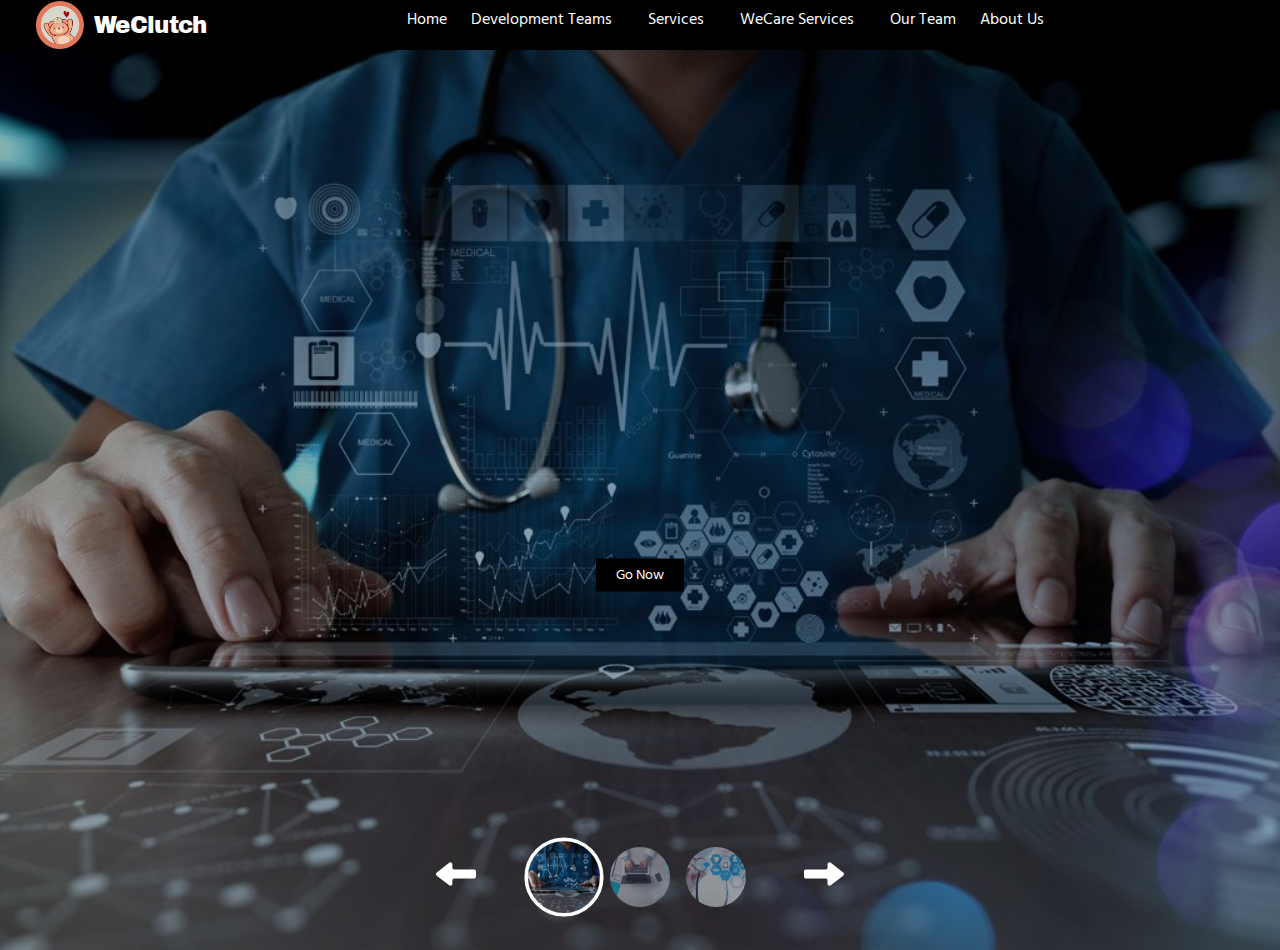
<file: calmify/group-4.html>
<!DOCTYPE html>
<html lang="en"> <html>
<html lang="en" dir="ltr">
 <head>
    <meta charset="utf-8">
      <meta http-equiv="X-UA-Compatible" content="IE=edge">   
     
     
      <!-- Mobile Metas -->
      <meta name="viewport" content="width=device-width, initial-scale=1">
   
       <!-- Site Metas -->
      <title>WeClutch</title>  
           <link rel="icon" href="img/logo.png" type="img/jpg">
    
    <link rel="stylesheet" href="css/bootstrap.min1.css">    
    <!-- Site CSS -->
    <link rel="stylesheet" type="text/css" href="css/bootstrap.min.css">
    <link rel="stylesheet" href="css/style.css">
    <link rel="stylesheet" href="css/styles.css">
    <link href="https://fonts.googleapis.com/icon?family=Material+Icons" rel="stylesheet">
    <link rel="stylesheet" href="css/button.css">


      <!-- Responsive CSS -->
     
    <!--[if lt IE 9]>
        <script src="https://oss.maxcdn.com/libs/html5shiv/3.7.0/html5shiv.js"></script>
        <script src="https://oss.maxcdn.com/libs/respond.js/1.4.2/respond.min.js"></script>
      <![endif]-->
      <link rel="apple-touch-icon" sizes="180x180" href="image/apple-touch-icon.png">
    <link rel="icon" type="image/png" sizes="32x32" href="image/favicon-32x32.png">
    <link rel="icon" type="image/png" sizes="16x16" href="image/favicon-16x16.png">
    <link rel="stylesheet" href="https://cdnjs.cloudflare.com/ajax/libs/font-awesome/5.15.2/css/all.min.css"/>
    <link rel="manifest" href="/site.webmanifest">
  
    <header id="masthead" class="s-header" style="position: relative; min-height: 5%; top: 0px;">

  <div class="s-header__branding">
      <p class="site-title">
          <a href="group-4.html" class="logo">
            <img src="img/logo.png" alt="">
            </a>
            <a href="group-4.html"class="nim">WeClutch</a>
            </p>
           
  </div>

  <div class="row s-header__navigation">

      <nav class="s-header__nav-wrap">

          <h3 class="s-header__nav-heading">Navigate to</h3>

          <ul class="s-header__nav">
              <li class="current-menu-item"><a href="../index.php" title="">Home</a></li>
              <li class="has-children">
                <a href="#0" title="" class="">Development Teams</a>
                <ul class="sub-menu">
                   <!--this is where the drop down goes-->
                </ul>
              </li>
              <li class="has-children">
                <a href="#0" title="" class="">Services</a>
                <ul class="sub-menu">
                      <!--this is where the drop down goes-->
                </ul>
            </li>
            <li class="has-children">
                <a href="service-4.html" title="" class="">WeCare Services</a>
                <ul class="sub-menu">
                 
                </ul>
            </li>
            <li><a href="ourteam_g4.html" title="">Our Team</a></li>
            <li><a href="about_us.html" title="">About Us</a></li>
          </ul> <!-- end s-header__nav -->

      </nav> <!-- end s-header__nav-wrap -->

  </div> <!-- end s-header__navigation -->

  <div class="s-header__search">

      <div class="s-header__search-inner">
          <div class="row">

              <form role="search" method="get" class="s-header__search-form" action="#">
                  <label>
                      <span class="u-screen-reader-text">Search for:</span>
                      <input type="search" class="s-header__search-field" placeholder="Search for..." value="" name="s" title="Search for:" autocomplete="off">
                  </label>
                  <input type="submit" class="s-header__search-submit" value="Search"> 
              </form>

              <a href="#0" title="Close Search" class="s-header__search-close">Close</a>

          </div> <!-- end row -->
      </div> <!-- s-header__search-inner -->

  </div> <!-- end s-header__search -->

  <a class="s-header__menu-toggle" href="#0"><span>Menu</span></a>
  <a class="s-header__search-trigger" href="#">
      <svg width="24" height="24" fill="none" viewBox="0 0 24 24">
          <path stroke="currentColor" stroke-linecap="round" stroke-linejoin="round" stroke-width="1.5" d="M19.25 19.25L15.5 15.5M4.75 11C4.75 7.54822 7.54822 4.75 11 4.75C14.4518 4.75 17.25 7.54822 17.25 11C17.25 14.4518 14.4518 17.25 11 17.25C7.54822 17.25 4.75 14.4518 4.75 11Z"></path>
      </svg>
  </a>


</header>


<body>
<section class="home">
  <div id="carousel" class="carousel slide" data-ride="carousel">
  <div class="carousel-controls">
    <ol class="carousel-indicators">
      <li data-target="#carousel" data-slide-to="0" class="active" style="background-image:url('img/2787399.jpg')"></li>
      <li data-target="#carousel" data-slide-to="1" style="background-image:url('img/958452.jpg')"></li>
      <li data-target="#carousel" data-slide-to="2" style="background-image:url('img/911469.jpg')"></li>
      
    </ol>
    <a class="carousel-control-prev" href="#carousel" role="button" data-slide="prev">
     <img src="img/left-arrow.svg" alt="Prev"> 
  </a>
  <a class="carousel-control-next" href="#carousel" role="button" data-slide="next">
    <img src="img/right-arrow.svg" alt="Next">
  </a>
  </div>
  <div class="carousel-inner">
    <div class="carousel-item active" style="background-image:url('img/2787399.jpg')">
      <div class="container">
         <h2>WeClutch</h2> <br>
         <p>Learn more about us</p>
         <br>
         <a href="about_us.html">Go Now</a>
      </div>
    </div>
    <div class="carousel-item" style="background-image:url('img/958452.jpg')">
      <div class="container">
         <h2>Our Team</h2>
         <br>
        <p>Discover the persons behind the scenes </p>
        <br>
        <a href="ourteam_g4.html">Go Now</a>
      </div>
    </div>
    <div class="carousel-item" style="background-image:url('img/911469.jpg')">
      <div class="container">
         <h2>WeCare Customer Support </h2><br>
         <p>Services Offered </p>
         <br>
         <a href="service-4.html">Go Now</a>
         <br>
      </div>
    </div>
  </div>
</div>
 </section>

 
<script src="js/bootstrap.bundle.min.js"></script>
<script src="js/plugins.js"></script>
<script src="js/main.js"></script>

</body>

</html>
</file>
<file: calmify/css/style.css>
.home .carousel-item{

	min-height: 100vh;
	background-position: center;
	background-size: cover;
	position: relative;
	max-height: none;
	z-index: 1;
	

}

.container a{
	display:flexbox;

    padding: 5px 20px;

    background-color:black;
	font-size: 1.4rem;

    text-decoration: none;

    color: #ffffff;

}

.home .carousel-item:before{

	content: '';

	position: absolute;

	left:0;

	top:0;

	width: 100%;

	height: 100%;

	background-color: rgba(0,0,0,0.3);

	z-index: -1;

}

.home .carousel-item .container{

	position: absolute;

	left: 50%;

	top:50%;

	transform: translate(-50%,-50%);

	text-align: center;

}

.home .carousel-item h2{

	font-size: 60px;

	color: #ffffff;

	margin:0 0 10px;

	opacity: 0;

}

.home .carousel-item p{

	font-size: 30px;

	margin:0;

	color: #eeeeee;

	opacity:0;

}

.home .carousel-item.active h2{

	animation: fadeInLeft 0.5s ease forwards;

}

.home .carousel-item.active p{

	animation: fadeInRight 0.5s ease forwards;

}

.logo {
	float: left;
	width: 58px;
	height: 58px;
  }
 .nim
  {
	position: relative;
	top:15px;
	left: 10px;
	text-decoration  : none;
  }
  a{
	  text-decoration: none;
  }


@keyframes fadeInLeft{

	0%{

		opacity: 0;

		transform: translateX(-30px);

	}

	100%{

		opacity: 1;

		transform: translateX(0px);

	}

}

@keyframes fadeInRight{

	0%{

		opacity: 0;

		transform: translateX(30px);

	}

	100%{

		opacity: 1;

		transform: translateX(0px);

	}

}



.home .carousel-controls{

	position: absolute;

	left: 50%;

	bottom: 40px;

	z-index: 10;

	transform: translateX(-50%);

}



.home .carousel-indicators{

	position: relative;
width: 100%;
height: 100%;
	margin:0;

}



.home .carousel-indicators li{

	height: 60px;

	width: 60px;

	margin:0 5px;

	border-radius: 50%;

	background-position: center;

	background-size: cover;

	border:3px solid transparent;

	transition: all 0.3s ease;

}

.home .carousel-indicators li.active{

	border-color: #ffffff;

	transform: scale(1.2);

}



.home .carousel-control-next, 

.home .carousel-control-prev{

	height: 40px;

	width: 40px;

	opacity: 3;

	z-index: 3;

	position:absolute;

	top: 70%;

	transform: translateY(-50%);

	border-radius: 50%;

	transition: all 0.3s ease;

}

.home .carousel-control-next:hover, 

.home .carousel-control-prev:hover{

   box-shadow: 0 0 30px #ffffff;

}

.home .carousel-control-next img, 

.home .carousel-control-prev img{

   width: 40px;


}

.home .carousel-control-next{

	right: -90px;

}

.home .carousel-control-prev{

	left: -90px;

}



/*responsive*/

@media(max-width: 767px){

  .home .carousel-control-next, 

  .home .carousel-control-prev{

  	display: none;

  }

  .home .carousel-indicators li{

  	height: 60px;

  	width: 60px;

  }

  .home .carousel-item h2{

  	font-size: 45px;

  }

  .home .carousel-item p{

  	font-size: 22px;

  }

}
</file>
<file: calmify/css/styles.css>
/* =================================================================== 
 * Spurgeon Main Stylesheet
 * Template Ver. 1.0.0
 * 08-15-2021
 * ------------------------------------------------------------------
 *
 * TOC:
 * # SETTINGS
 *      ## fonts
 *      ## colors
 *      ## spacing and typescale
 *      ## grid variables
 * # NORMALIZE
 * # BASE SETUP
 * # GRID
 *      ## large screen devices 
 *      ## medium screen devices 
 *      ## tablet devices 
 *      ## mobile devices 
 *      ## small screen devices 
 *      ## additional column stackpoints 
 * # UTILITY CLASSES
 * # TYPOGRAPHY 
 *      ## base type styles
 *      ## additional typography & helper classes
 *      ## lists
 *      ## spacing
 * # PRELOADER 
 *      ## page loaded
 * # FORM 
 *      ## style placeholder text
 *      ## change autocomplete styles in Chrome
 * # BUTTONS
 * # TABLE
 * # COMPONENTS
 *      ## pagination 
 *      ## alert box 
 *      ## skillbars 
 *      ## stats tabs
 * # PROJECT-WIDE SHARED STYLES
 *      ## fade in up effect
 *      ## media classes
 *      ## swiper overrides
 *      ## bricks masonry 
 *      ## masonry entries 
 * # PAGE WRAP
 * # SITE HEADER
 *      ## branding
 *      ## main navigation
 *      ## mobile menu toggle
 *      ## header-search
 *      ## close button for search 
 *      ## search triggers
 * # HERO
 *      ## hero slider
 *      ## hero scroll down
 *      ## slide transitions
 * # SITE CONTENT
 *      ## pageheader
 * # FOOTER
 *      ## subscription form
 *      ## footer social
 *      ## copyright
 *      ## go top
 * # BLOG STYLES 
 *      ## blog comments 
 *
 * ------------------------------------------------------------------ */


/* ===================================================================
 * # SETTINGS
 *
 *
 * ------------------------------------------------------------------- */

/* ------------------------------------------------------------------- 
 * ## fonts 
 * ------------------------------------------------------------------- */
@import url("https://fonts.googleapis.com/css2?family=Castoro:ital@0;1&family=Inter:wght@300;400;500;600;700&display=swap");
@import url('https://fonts.googleapis.com/css2?family=Archivo+Black&display=swap');
@import url('https://fonts.googleapis.com/css2?family=Hind:wght@300&display=swap');
:root {
    --font-1    : "Inter", sans-serif;
    --font-2    : "Castoro", serif;

    /* monospace
    */
    --font-mono : Consolas, "Andale Mono", Courier, "Courier New", monospace;
}

/* ------------------------------------------------------------------- 
 * ## colors
 * ------------------------------------------------------------------- */
:root {

    /* color-1(#04776F)
     * color-2(#DD614A)
     */
    --color-1                      : hsla(176, 93%, 24%, 1);
    --color-2                      : hsla(9, 68%, 58%, 1);

    /* theme color variations
     */
    --color-1-lighter              : hsla(176, 93%, 44%, 1);
    --color-1-light                : hsla(176, 93%, 34%, 1);
    --color-1-dark                 : hsla(176, 93%, 14%, 1);
    --color-1-darker               : hsla(176, 93%, 8%, 1);
    --color-2-lighter              : hsla(9, 68%, 78%, 1);
    --color-2-light                : hsla(9, 68%, 68%, 1);
    --color-2-dark                 : hsla(9, 68%, 48%, 1);
    --color-2-darker               : hsla(9, 68%, 38%, 1);

    /* feedback colors
     * color-error(#ffd1d2), color-success(#c8e675), 
     * color-info(#d7ecfb), color-notice(#fff099)
     */
    --color-error                  : hsla(359, 100%, 91%, 1);
    --color-success                : hsla(76, 69%, 68%, 1);
    --color-info                   : hsla(205, 82%, 91%, 1);
    --color-notice                 : hsla(51, 100%, 80%, 1);
    --color-error-content          : hsla(359, 50%, 50%, 1);
    --color-success-content        : hsla(76, 29%, 28%, 1);
    --color-info-content           : hsla(205, 32%, 31%, 1);
    --color-notice-content         : hsla(51, 30%, 30%, 1);

    /* shades 
     * generated using 
     * Tint & Shade Generator 
     * (https://maketintsandshades.com/)
     */
    --color-black                  : #000000;
    --color-gray-19                : #141415;
    --color-gray-18                : #27292a;
    --color-gray-17                : #3b3d40;
    --color-gray-16                : #4f5255;
    --color-gray-15                : #63676a;
    --color-gray-14                : #767b7f;
    --color-gray-13                : #8a9094;
    --color-gray-12                : #9ea4aa;
    --color-gray-11                : #b1b9bf;
    --color-gray-10                : #c5cdd4;
    --color-gray-9                 : #cbd2d8;
    --color-gray-8                 : #d1d7dd;
    --color-gray-7                 : #d6dce1;
    --color-gray-6                 : #dce1e5;
    --color-gray-5                 : #e2e6ea;
    --color-gray-4                 : #e8ebee;
    --color-gray-3                 : #eef0f2;
    --color-gray-2                 : #f3f5f6;
    --color-gray-1                 : #f9fafb;
    --color-white                  : #ffffff;

    /* text
     */
    --color-text                   : var(--color-black);
    --color-text-dark              : var(--color-black);
    --color-text-light             : var(--color-gray-15);
    --color-placeholder            : var(--color-gray-13);

    /* buttons
     */
    --color-btn                    : var(--color-gray-5);
    --color-btn-text               : var(--color-black);
    --color-btn-hover              : var(--color-gray-7);
    --color-btn-hover-text         : var(--color-black);
    --color-btn-primary            : var(--color-black);
    --color-btn-primary-text       : var(--color-white);
    --color-btn-primary-hover      : var(--color-1);
    --color-btn-primary-hover-text : var(--color-white);
    --color-btn-stroke             : var(--color-black);
    --color-btn-stroke-text        : var(--color-black);
    --color-btn-stroke-hover       : var(--color-black);
    --color-btn-stroke-hover-text  : var(--color-white);

    /* preloader
     */
    --color-preloader-bg           : white;
    --color-loader                 : black;
    --color-loader-light           : rgba(0, 0, 0, 0.1);

    /* others
     */
    --color-body                   : white;
    --color-border                 : rgba(0, 0, 0, .08);
    --border-radius                : 3px;
}

/* ------------------------------------------------------------------- 
 * ## spacing and typescale
 * ------------------------------------------------------------------- */
:root {

    /* spacing
     * base font size: 18px 
     * vertical space unit : 32px
     */
    --base-size        : 62.5%;
    --multiplier       : 1;
    --base-font-size   : calc(1.8rem * var(--multiplier));
    --space            : calc(3.2rem * var(--multiplier));

    /* vertical spacing 
     */
    --vspace-0_125     : calc(0.125 * var(--space));
    --vspace-0_25      : calc(0.25 * var(--space));
    --vspace-0_375     : calc(0.375 * var(--space));
    --vspace-0_5       : calc(0.5 * var(--space));
    --vspace-0_625     : calc(0.625 * var(--space));
    --vspace-0_75      : calc(0.75 * var(--space));
    --vspace-0_875     : calc(0.875 * var(--space));
    --vspace-1         : calc(var(--space));
    --vspace-1_25      : calc(1.25 * var(--space));
    --vspace-1_5       : calc(1.5 * var(--space));
    --vspace-1_75      : calc(1.75 * var(--space));
    --vspace-2         : calc(2 * var(--space));
    --vspace-2_5       : calc(2.5 * var(--space));
    --vspace-3         : calc(3 * var(--space));
    --vspace-3_5       : calc(3.5 * var(--space));
    --vspace-4         : calc(4 * var(--space));
    --vspace-4_5       : calc(4.5 * var(--space));
    --vspace-5         : calc(5 * var(--space));

    /* type scale
     * ratio 1         :2 | base: 18px
     * -------------------------------------------------------
     *
     * --text-display-3 = (77.40px)
     * --text-display-2 = (64.50px)
     * --text-display-1 = (53.75px)
     * --text-xxxl      = (44.79px)
     * --text-xxl       = (37.32px)
     * --text-xl        = (31.10px)
     * --text-lg        = (25.92px)
     * --text-md        = (21.60px)
     * --text-size      = (18.00px) BASE
     * --text-sm        = (15.00px)
     * --text-xs        = (12.50px)
     *
     * ---------------------------------------------------------
     */
    --text-scale-ratio : 1.2;
    --text-size        : var(--base-font-size);
    --text-xs          : calc((var(--text-size) / var(--text-scale-ratio)) / var(--text-scale-ratio));
    --text-sm          : calc(var(--text-xs) * var(--text-scale-ratio));
    --text-md          : calc(var(--text-sm) * var(--text-scale-ratio) * var(--text-scale-ratio));
    --text-lg          : calc(var(--text-md) * var(--text-scale-ratio));
    --text-xl          : calc(var(--text-lg) * var(--text-scale-ratio));
    --text-xxl         : calc(var(--text-xl) * var(--text-scale-ratio));
    --text-xxxl        : calc(var(--text-xxl) * var(--text-scale-ratio));
    --text-display-1   : calc(var(--text-xxxl) * var(--text-scale-ratio));
    --text-display-2   : calc(var(--text-display-1) * var(--text-scale-ratio));
    --text-display-3   : calc(var(--text-display-2) * var(--text-scale-ratio));

    /* default button height
     */
    --vspace-btn       : var(--vspace-2);
}

/* on mobile devices below 600px, change the value of '--multiplier' 
 * to adjust the values of base font size and vertical space unit.
 */
@media screen and (max-width: 600px) {
    :root {
        --multiplier : .9375;
    }
}

/* ------------------------------------------------------------------- 
 * ## grid variables
 * ------------------------------------------------------------------- */
:root {

    /* widths for rows and containers
     */
    --width-full     : 100%;
    --width-max      : 1200px;
    --width-wide     : 1400px;
    --width-wider    : 1600px;
    --width-widest   : 1800px;
    --width-narrow   : 1000px;
    --width-narrower : 800px;
    --width-grid-max : var(--width-max);

    /* gutter
     */
    --gutter         : 2rem;
}

/* on medium screen devices
 */
@media screen and (max-width: 1200px) {
    :root {
        --gutter : 1.8rem;
    }
}

/* on mobile devices
 */
@media screen and (max-width: 600px) {
    :root {
        --gutter : 1rem;
    }
}


/* ====================================================================
 * # NORMALIZE
 *
 *
 * --------------------------------------------------------------------
 * normalize.css v8.0.1 | MIT License |
 * github.com/necolas/normalize.css
 * -------------------------------------------------------------------- */

 *,
 *::before,
 *::after {
     box-sizing : inherit;
 }
body {
    width: 100%; 
     top: 80px;
    height: 100%;
    margin: 0px;
    padding: 0px;
    overflow-x: hidden; 
   
   
}

main {
    display :flexbox;
}

h1 {
    font-size : 2em;
    margin    : 0.67em 0;
}

hr {
    box-sizing : content-box;
    height     : 0;
    overflow   : visible;
}

pre {
    font-family : monospace, monospace;
    font-size   : 1em;
}

a {
    background-color : transparent;
}

abbr[title] {
    border-bottom   : none;
    text-decoration : underline;
    text-decoration : underline dotted;
}

b,
strong {
    font-weight : bolder;
}

code,
kbd,
samp {
    font-family : monospace, monospace;
    font-size   : 1em;
}

small {
    font-size : 80%;
}

sub,
sup {
    font-size      : 75%;
    line-height    : 0;
    position       : relative;
    vertical-align : baseline;
}

sub {
    bottom : -0.25em;
}

sup {
    top : -0.5em;
}

img {
    border-style : none;
}

button,
input,
optgroup,
select,
textarea {
    font-family : inherit;
    font-size   : 100%;
    line-height : 1.15;
    margin      : 0;
}

button,
input {
    overflow : visible;
}

button,
select {
    text-transform : none;
}

button,
[type="button"],
[type="reset"],
[type="submit"] {
    -webkit-appearance : button;
}

button::-moz-focus-inner,
[type="button"]::-moz-focus-inner,
[type="reset"]::-moz-focus-inner,
[type="submit"]::-moz-focus-inner {
    border-style : none;
    padding      : 0;
}

button:-moz-focusring,
[type="button"]:-moz-focusring,
[type="reset"]:-moz-focusring,
[type="submit"]:-moz-focusring {
    outline : 1px dotted ButtonText;
}

fieldset {
    padding : 0.35em 0.75em 0.625em;
}

legend {
    box-sizing  : border-box;
    color       : inherit;
    display     : table;
    max-width   : 100%;
    padding     : 0;
    white-space : normal;
}

progress {
    vertical-align : baseline;
}

textarea {
    overflow : auto;
}

[type="checkbox"],
[type="radio"] {
    box-sizing : border-box;
    padding    : 0;
}

[type="number"]::-webkit-inner-spin-button,
[type="number"]::-webkit-outer-spin-button {
    height : auto;
}

[type="search"] {
    -webkit-appearance : textfield;
    outline-offset     : -2px;
}

[type="search"]::-webkit-search-decoration {
    -webkit-appearance : none;
}

::-webkit-file-upload-button {
    -webkit-appearance : button;
    font               : inherit;
}

details {
    display : block;
}

summary {
    display : list-item;
}

template {
    display : none;
}

[hidden] {
    display : none;
}


/* ===================================================================
 * # BASE SETUP
 *
 *
 * ------------------------------------------------------------------- */
html {
    font-size  : var(--base-size);
    box-sizing : border-box;
    
}

html,
body {
    height : 100%;
    max-height: none;
}

body {
    background-color            : var(--color-body);
    -webkit-overflow-scrolling  : touch;
    -webkit-text-size-adjust    : 100%;
    -webkit-tap-highlight-color : rgba(0, 0, 0, 0);
    -webkit-font-smoothing      : antialiased;
    -moz-osx-font-smoothing     : grayscale;
}

p {
    font-size      : inherit;
    text-rendering : optimizeLegibility;
}

a {
    text-decoration : none;
}

svg,
img,
video {
    max-width : 100%;
    height    : auto;
}

pre {
    overflow : auto;
}

div,
dl,
dt,
dd,
ul,
ol,
li,
h1,
h2,
h3,
h4,
h5,
h6,
pre,
form,
p,
blockquote,
th,
td {
    margin  : 0;
    padding : 0;
}

input[type="email"],
input[type="number"],
input[type="search"],
input[type="text"],
input[type="tel"],
input[type="url"],
input[type="password"],
textarea {
    -webkit-appearance : none;
    -moz-appearance    : none;
    appearance         : none;
}


/* ===================================================================
 * # GRID v4.0.0
 *
 *
 *   -----------------------------------------------------------------
 * - Grid breakpoints are based on MAXIMUM WIDTH media queries, 
 *   meaning they apply to that one breakpoint and ALL THOSE BELOW IT.
 * - Grid columns without a specified width will automatically layout 
 *   as equal width columns.
 *
 * - BLOCK GRID columns(columns inside BLOCK GRID containers) are 
 *   equally-sized columns define at parent/row level. 
 *   A BLOCK GRID container's class attribute value begins with "block-".
 *
 * ------------------------------------------------------------------- */

/* row 
 */
.row {
    width     : 92%;
    max-width : var(--width-grid-max);
    margin    : 0 auto;
    display   : flex;
    flex-flow : row wrap;
}

.row .row {
    width        : auto;
    max-width    : none;
    margin-left  : calc(var(--gutter) * -1);
    margin-right : calc(var(--gutter) * -1);
}

/* column
 */
.column {
    display : block;
    flex    : 1 1 0%;
    padding : 0 var(--gutter);
}

.collapse>.column,
.column.collapse {
    padding : 0;
}

/* row utility classes
 */
.row.row-wrap {
    flex-wrap : wrap;
}

.row.row-nowrap {
    flex-wrap : nowrap;
}

.row.row-y-top {
    align-items : flex-start;
}

.row.row-y-bottom {
    align-items : flex-end;
}

.row.row-y-center {
    align-items : center;
}

.row.row-stretch {
    align-items : stretch;
}

.row.row-baseline {
    align-items : baseline;
}

.row.row-x-left {
    justify-content : flex-start;
}

.row.row-x-right {
    justify-content : flex-end;
}

.row.row-x-center {
    justify-content : center;
}

/* --------------------------------------------------------------------
 * ## large screen devices 
 * -------------------------------------------------------------------- */
.lg-1 {
    flex  : none;
    width : 8.33333%;
}

.lg-2 {
    flex  : none;
    width : 16.66667%;
}

.lg-3 {
    flex  : none;
    width : 25%;
}

.lg-4 {
    flex  : none;
    width : 33.33333%;
}

.lg-5 {
    flex  : none;
    width : 41.66667%;
}

.lg-6 {
    flex  : none;
    width : 50%;
}

.lg-7 {
    flex  : none;
    width : 58.33333%;
}

.lg-8 {
    flex  : none;
    width : 66.66667%;
}

.lg-9 {
    flex  : none;
    width : 75%;
}

.lg-10 {
    flex  : none;
    width : 83.33333%;
}

.lg-11 {
    flex  : none;
    width : 91.66667%;
}

.lg-12 {
    flex  : none;
    width : 100%;
}

.block-lg-one-eight>.column {
    flex  : none;
    width : 12.5%;
}

.block-lg-one-sixth>.column {
    flex  : none;
    width : 16.66667%;
}

.block-lg-one-fifth>.column {
    flex  : none;
    width : 20%;
}

.block-lg-one-fourth>.column {
    flex  : none;
    width : 25%;
}

.block-lg-one-third>.column {
    flex  : none;
    width : 33.33333%;
}

.block-lg-one-half>.column {
    flex  : none;
    width : 50%;
}

.block-lg-whole>.column {
    flex  : none;
    width : 100%;
}

/* --------------------------------------------------------------------
 * ## medium screen devices 
 * -------------------------------------------------------------------- */
@media screen and (max-width: 1200px) {
    .md-1 {
        flex  : none;
        width : 8.33333%;
    }

    .md-2 {
        flex  : none;
        width : 16.66667%;
    }

    .md-3 {
        flex  : none;
        width : 25%;
    }

    .md-4 {
        flex  : none;
        width : 33.33333%;
    }

    .md-5 {
        flex  : none;
        width : 41.66667%;
    }

    .md-6 {
        flex  : none;
        width : 50%;
    }

    .md-7 {
        flex  : none;
        width : 58.33333%;
    }

    .md-8 {
        flex  : none;
        width : 66.66667%;
    }

    .md-9 {
        flex  : none;
        width : 75%;
    }

    .md-10 {
        flex  : none;
        width : 83.33333%;
    }

    .md-11 {
        flex  : none;
        width : 91.66667%;
    }

    .md-12 {
        flex  : none;
        width : 100%;
    }

    .block-md-one-eight>.column {
        flex  : none;
        width : 12.5%;
    }

    .block-md-one-sixth>.column {
        flex  : none;
        width : 16.66667%;
    }

    .block-md-one-fifth>.column {
        flex  : none;
        width : 20%;
    }

    .block-md-one-fourth>.column {
        flex  : none;
        width : 25%;
    }

    .block-md-one-third>.column {
        flex  : none;
        width : 33.33333%;
    }

    .block-md-one-half>.column {
        flex  : none;
        width : 50%;
    }

    .block-md-whole>.column {
        flex  : none;
        width : 100%;
    }

    .hide-on-md {
        display : none;
    }
}

/* --------------------------------------------------------------------
 * ## tablet devices 
 * -------------------------------------------------------------------- */
@media screen and (max-width: 800px) {
    .tab-1 {
        flex  : none;
        width : 8.33333%;
    }

    .tab-2 {
        flex  : none;
        width : 16.66667%;
    }

    .tab-3 {
        flex  : none;
        width : 25%;
    }

    .tab-4 {
        flex  : none;
        width : 33.33333%;
    }

    .tab-5 {
        flex  : none;
        width : 41.66667%;
    }

    .tab-6 {
        flex  : none;
        width : 50%;
    }

    .tab-7 {
        flex  : none;
        width : 58.33333%;
    }

    .tab-8 {
        flex  : none;
        width : 66.66667%;
    }

    .tab-9 {
        flex  : none;
        width : 75%;
    }

    .tab-10 {
        flex  : none;
        width : 83.33333%;
    }

    .tab-11 {
        flex  : none;
        width : 91.66667%;
    }

    .tab-12 {
        flex  : none;
        width : 100%;
    }

    .block-tab-one-eight>.column {
        flex  : none;
        width : 12.5%;
    }

    .block-tab-one-sixth>.column {
        flex  : none;
        width : 16.66667%;
    }

    .block-tab-one-fifth>.column {
        flex  : none;
        width : 20%;
    }

    .block-tab-one-fourth>.column {
        flex  : none;
        width : 25%;
    }

    .block-tab-one-third>.column {
        flex  : none;
        width : 33.33333%;
    }

    .block-tab-one-half>.column {
        flex  : none;
        width : 50%;
    }

    .block-tab-whole>.column {
        flex  : none;
        width : 100%;
    }

    .hide-on-tab {
        display : none;
    }
}

/* --------------------------------------------------------------------
 * ## mobile devices 
 * -------------------------------------------------------------------- */
@media screen and (max-width: 600px) {
    .row {
        width         : 100%;
        padding-left  : 6vw;
        padding-right : 6vw;
    }

    .row .row {
        padding-left  : 0;
        padding-right : 0;
    }

    .mob-1 {
        flex  : none;
        width : 8.33333%;
    }

    .mob-2 {
        flex  : none;
        width : 16.66667%;
    }

    .mob-3 {
        flex  : none;
        width : 25%;
    }

    .mob-4 {
        flex  : none;
        width : 33.33333%;
    }

    .mob-5 {
        flex  : none;
        width : 41.66667%;
    }

    .mob-6 {
        flex  : none;
        width : 50%;
    }

    .mob-7 {
        flex  : none;
        width : 58.33333%;
    }

    .mob-8 {
        flex  : none;
        width : 66.66667%;
    }

    .mob-9 {
        flex  : none;
        width : 75%;
    }

    .mob-10 {
        flex  : none;
        width : 83.33333%;
    }

    .mob-11 {
        flex  : none;
        width : 91.66667%;
    }

    .mob-12 {
        flex  : none;
        width : 100%;
    }

    .block-mob-one-eight>.column {
        flex  : none;
        width : 12.5%;
    }

    .block-mob-one-sixth>.column {
        flex  : none;
        width : 16.66667%;
    }

    .block-mob-one-fifth>.column {
        flex  : none;
        width : 20%;
    }

    .block-mob-one-fourth>.column {
        flex  : none;
        width : 25%;
    }

    .block-mob-one-third>.column {
        flex  : none;
        width : 33.33333%;
    }

    .block-mob-one-half>.column {
        flex  : none;
        width : 50%;
    }

    .block-mob-whole>.column {
        flex  : none;
        width : 100%;
    }

    .hide-on-mob {
        display : none;
    }
}

/* --------------------------------------------------------------------
 * ## small screen devices 
 * --------------------------------------------------------------------*/

/* stack columns on small screen devices
 */
@media screen and (max-width: 400px) {
    .row .row {
        margin-left  : 0;
        margin-right : 0;
    }

    .block-stack>.column,
    .column {
        flex         : none;
        width        : 100%;
        margin-left  : 0;
        margin-right : 0;
        padding      : 0;
    }

    .hide-on-sm {
        display : none;
    }
}

/* --------------------------------------------------------------------
 * ## additional column stackpoints 
 * -------------------------------------------------------------------- */
@media screen and (max-width: 1000px) {

    .stack-on-1000,
    .block-stack-on-1000>.column {
        flex         : none;
        width        : 100%;
        margin-left  : 0;
        margin-right : 0;
    }
}

@media screen and (max-width: 700px) {

    .stack-on-700,
    .block-stack-on-700>.column {
        flex         : none;
        width        : 100%;
        margin-left  : 0;
        margin-right : 0;
    }
}

@media screen and (max-width: 550px) {

    .stack-on-550,
    .block-stack-on-550>.column {
        flex         : none;
        width        : 100%;
        margin-left  : 0;
        margin-right : 0;
    }
}


/* ===================================================================
 * # UTILITY CLASSES
 *
 *
 * ------------------------------------------------------------------- */

/* flex item alignment classes
 */
.u-flexitem-center {
    margin     : auto;
    align-self : center;
}

.u-flexitem-left {
    margin-right : auto;
    align-self   : center;
}

.u-flexitem-right {
    margin-left : auto;
    align-self  : center;
}

.u-flexitem-x-center {
    margin-right : auto;
    margin-left  : auto;
}

.u-flexitem-x-left {
    margin-right : auto;
}

.u-flexitem-x-right {
    margin-left : auto;
}

.u-flexitem-y-center {
    align-self : center;
}

.u-flexitem-y-top {
    align-self : flex-start;
}

.u-flexitem-y-bottom {
    align-self : flex-end;
}

/* misc helper classes
 */
.u-screen-reader-text {
    clip      : rect(1px, 1px, 1px, 1px);
    clip-path : inset(50%);
    height    : 1px;
    width     : 1px;
    margin    : -1px;
    overflow  : hidden;
    padding   : 0;
    border    : 0;
    position  : absolute;
    word-wrap : normal !important;
}

.u-clearfix:after {
    content : "";
    display : table;
    clear   : both;
}

.u-hidden {
    display : none;
}

.u-invisible {
    visibility : hidden;
}

.u-antialiased {
    -webkit-font-smoothing  : antialiased;
    -moz-osx-font-smoothing : grayscale;
}

.u-overflow-hidden {
    overflow : hidden;
}

.u-remove-top {
    margin-top : 0;
}

.u-remove-bottom {
    margin-bottom : 0;
}

.u-add-half-bottom {
    margin-bottom : var(--vspace-0_5);
}

.u-add-bottom {
    margin-bottom : var(--vspace-1);
}

.u-no-border {
    border : none;
}

.u-fullwidth {
    width : 100%;
}

.u-pull-left {
    float : left;
}

.u-pull-right {
    float : right;
}


/* ===================================================================
 * # TYPOGRAPHY 
 *
 *
 * ------------------------------------------------------------------- 
 * type scale - ratio 1:2 | base: 18px
 * -------------------------------------------------------------------
 *
 * --text-display-3 = (77.40px)
 * --text-display-2 = (64.50px)
 * --text-display-1 = (53.75px)
 * --text-xxxl      = (44.79px)
 * --text-xxl       = (37.32px)
 * --text-xl        = (31.10px)
 * --text-lg        = (25.92px)
 * --text-md        = (21.60px)
 * --text-size      = (18.00px) BASE
 * --text-sm        = (15.00px)
 * --text-xs        = (12.50px)
 *
 * -------------------------------------------------------------------- */

/* --------------------------------------------------------------------
 * ## base type styles
 * -------------------------------------------------------------------- */

body {
    font-family: 'Hind';
    font-size   : var(--base-font-size);
    font-weight : 400;
    line-height : var(--vspace-1);
    color       : var(--color-text);
}

/* links
 */
a {
    color      : var(--color-1);
    transition : all 0.3s ease-in-out;
}

a:focus,
a:hover,
a:active {
    color : var(--color-2);
}

a:hover,
a:active {
    outline : 0;
}

/* headings
 */
h1,
h2,
h4,
h6,
.h1,
.h2,
.h3,
.h4,
.h5,
.h6 {
    font-family: 'Archivo Black';
    font-weight            : 300;
    color                  : var(--color-text-dark);
    font-variant-ligatures : common-ligatures;
    text-rendering         : optimizeLegibility;
}

h1,
.h1 {
    margin-top    : var(--vspace-2_5);
    margin-bottom : var(--vspace-0_75);
}

h2,
.h2,
h3,
.h3,
h4,
.h4 {
    margin-top    : var(--vspace-2);
    margin-bottom : var(--vspace-0_75);
}

h5,
.h5,
h6,
.h6 {
    margin-top    : var(--vspace-1_75);
    margin-bottom : var(--vspace-0_5);
}

h1,
.h1 {
    font-size      : var(--text-display-2);
    line-height    : calc(2.25 * var(--space));
    letter-spacing : -.01em;
}

@media screen and (max-width: 500px) {

    h1,
    .h1 {
        font-size   : var(--text-display-1);
        line-height : calc(1.875 * var(--space));
    }
}

h2,
.h2 {
    font-size   : var(--text-xxl);
    line-height : calc(1.375 * var(--space));
}

h3,
.h3 {
    font-size   : var(--text-xl);
    line-height : calc(1.125 * var(--space));
}

h4,
.h4 {
    font-size   : var(--text-lg);
    line-height : var(--vspace-1);
}

h5,
.h5 {
    font-size   : var(--text-md);
    line-height : var(--vspace-0_875);
}

h6,
.h6 {
    font-family    : var(--font-1);
    font-weight    : 600;
    font-size      : var(--text-sm);
    line-height    : var(--vspace-0_75);
    text-transform : uppercase;
    letter-spacing : .3rem;
}

/* emphasis, italic,
 * strong, bold and small text
 */
em,
i,
strong,
b {
    font-size   : inherit;
    line-height : inherit;
}

em,
i {
    font-style : italic;
}

strong,
b {
    font-weight : 600;
}

small {
    font-size   : 80%;
    font-weight : 400;
    line-height : var(--vspace-0_5);
}

/* blockquotes
 */
blockquote {
    margin      : 0 0 var(--vspace-1) 0;
    padding     : var(--vspace-1) var(--vspace-1_5);
    border-left : 2px solid var(--color-text-dark);
    position    : relative;
}

blockquote p {
    font-family : var(--font-1);
    font-weight : 400;
    font-size   : var(--text-lg);
    font-style  : normal;
    line-height : var(--vspace-1_25);
    color       : var(--color-text-dark);
    padding     : 0;
}

blockquote cite {
    display     : block;
    font-family : var(--font-1);
    font-weight : 400;
    font-size   : var(--text-sm);
    line-height : var(--vspace-0_75);
    font-style  : normal;
}

blockquote cite:before {
    content : "\2014 \0020";
}

blockquote cite,
blockquote cite a,
blockquote cite a:visited {
    color  : var(--color-text-light);
    border : none;
}

@media screen and (max-width: 500px) {
    blockquote {
        padding : var(--vspace-0_75) var(--vspace-0_75);
    }

    blockquote p {
        font-size   : var(--text-md);
        line-height : var(--vspace-1);
    }
}

/* figures
 */
figure img,
p img {
    margin         : 0;
    vertical-align : bottom;
}

figure {
    display      : block;
    margin-left  : 0;
    margin-right : 0;
}

figure img+figcaption {
    margin-top : var(--vspace-1);
}

figcaption {
    /* font-style: italic; */
    font-size     : var(--text-sm);
    text-align    : center;
    margin-bottom : 0;
}

/* preformatted, code
 */
var,
kbd,
samp,
code,
pre {
    font-family : var(--font-mono);
}

pre {
    padding    : var(--vspace-0_75) var(--vspace-1) var(--vspace-1);
    background : var(--color-gray-6);
    overflow-x : auto;
}

code {
    font-size     : var(--text-sm);
    line-height   : 1.6rem;
    margin        : 0 .2rem;
    padding       : calc(((var(--vspace-1) - 1.6rem) / 2) - .1rem) calc(.8rem - .1rem);
    white-space   : nowrap;
    background    : var(--color-gray-6);
    border        : 1px solid var(--color-gray-10);
    color         : var(--color-text-dark);
    border-radius : 3px;
}

pre>code {
    display     : block;
    white-space : pre;
    line-height : var(--vspace-1);
    padding     : 0;
    margin      : 0;
    border      : none;
}

/* deleted text, abbreviation,
 * & mark text
 */
del {
    text-decoration : line-through;
}

abbr {
    font-family    : var(--font-1);
    font-weight    : 600;
    font-variant   : small-caps;
    text-transform : lowercase;
    letter-spacing : .1em;
}

abbr[title],
dfn[title] {
    border-bottom   : 1px dotted;
    cursor          : help;
    text-decoration : none;
}

mark {
    background : var(--color-1-lighter);
    color      : var(--color-black);
}

/* horizontal rule
 */
hr {
    border       : solid var(--color-border);
    border-width : .1rem 0 0;
    clear        : both;
    margin       : var(--vspace-2) 0 calc(var(--vspace-2) - 1px);
    height       : 0;
}

hr.fancy {
    border     : none;
    margin     : var(--vspace-2) 0;
    height     : var(--vspace-1);
    text-align : center;
}

hr.fancy::before {
    content        : "*****";
    letter-spacing : .3em;
}

/* --------------------------------------------------------------------
 * ## additional typography & helper classes
 * -------------------------------------------------------------------- */
.lead,
.attention-getter {
    font-family : var(--font-1);
    font-weight : 300;
    font-size   : var(--text-md);
    line-height : var(--vspace-1_25);
    color       : var(--color-text-light);
}

@media screen and (max-width: 500px) {

    .lead,
    .attention-getter {
        font-size   : calc(var(--text-size) * 1.0556);
        line-height : calc(1.125 * var(--space));
    }
}

@media screen and (max-width: 400px) {

    .lead,
    .attention-getter {
        font-size   : var(--text-size);
        line-height : var(--vspace-1);
    }
}

.pull-quote {
    position   : relative;
    padding    : 0;
    margin-top : 0;
    text-align : center;
}

.pull-quote blockquote {
    border      : none;
    margin      : 0 auto;
    max-width   : 62rem;
    padding-top : var(--vspace-2_5);
    position    : relative;
}

.pull-quote blockquote p {
    font-weight : 400;
    color       : var(--color-text-dark);
}

.pull-quote blockquote:before {
    content           : "";
    display           : block;
    height            : var(--vspace-1);
    width             : var(--vspace-1);
    background-repeat : no-repeat;
    background        : center center;
    background-size   : contain;
    background-image  : url(../images/icons/icon-quote.svg);
    transform         : translate(-50%, 0, 0);
    position          : absolute;
    top               : var(--vspace-1);
    left              : 50%;
}

.drop-cap:first-letter {
    float          : left;
    font-family    : var(--font-1);
    font-weight    : 700;
    font-size      : calc(3 * var(--space));
    line-height    : 1;
    padding        : 0 0.125em 0 0;
    text-transform : uppercase;
    background     : transparent;
    color          : var(--color-text-dark);
}

.text-center {
    text-align : center;
}

.text-left {
    text-align : left;
}

.text-right {
    text-align : right;
}

/* --------------------------------------------------------------------
 * ## lists
 * -------------------------------------------------------------------- */
ol {
    list-style : decimal;
}

ul {
    list-style : disc;
}

li {
    display : list-item;
}

ol,
ul {
    margin-left : 1.6rem;
}

ul li {
    padding-left : .4rem;
}

ul ul,
ul ol,
ol ol,
ol ul {
    margin : 1.6rem 0 1.6rem 1.6rem;
}

ul.disc li {
    display    : list-item;
    list-style : none;
    padding    : 0 0 0 .8rem;
    position   : relative;
}

ul.disc li::before {
    content        : "";
    display        : inline-block;
    width          : 8px;
    height         : 8px;
    border-radius  : 50%;
    background     : var(--color-1);
    position       : absolute;
    left           : -.9em;
    top            : 11px;
    vertical-align : middle;
}

dt {
    margin : 0;
    color  : var(--color-1);
}

dd {
    margin : 0 0 0 2rem;
}

/* definition list line style 
 */
.lining dt,
.lining dd {
    display : inline;
    margin  : 0;
}

.lining dt+dt:before,
.lining dd+dt:before {
    content     : "\A";
    white-space : pre;
}

.lining dd+dd:before {
    content : ", ";
}

.lining dd+dd:before {
    content : ", ";
}

.lining dd:before {
    content     : ": ";
    margin-left : -0.2em;
}

/* definition list dictionary style 
 */
.dictionary-style dt {
    display       : inline;
    counter-reset : definitions;
}

.dictionary-style dt+dt:before {
    content     : ", ";
    margin-left : -0.2em;
}

.dictionary-style dd {
    display           : block;
    counter-increment : definitions;
}

.dictionary-style dd:before {
    content : counter(definitions, decimal) ". ";
}

/* --------------------------------------------------------------------
 * ## spacing
 * -------------------------------------------------------------------- */
fieldset,
button,
.btn {
    margin-bottom : var(--vspace-0_5);
}

input,
textarea,
select,
pre,
blockquote,
figure,
figcaption,
table,
p,
ul,
ol,
dl,
form,
img,
.video-container,
.ss-custom-select {
    margin-bottom : var(--vspace-1);
}


/* ===================================================================
 * # PRELOADER 
 * 
 * 
 * -------------------------------------------------------------------
 * - markup:
 *
 * <div id="preloader">
 *     <div id="loader" class="dots-fade">
 *         <div></div>
 *         <div></div>
 *         <div></div>
 *     </div>
 * </div>
 *
 * - loader class:
 * <dots-fade | dots-jump | dots-pulse>
 *
 * ------------------------------------------------------------------- */
#preloader {
    position        : fixed;
    display         : flex;
    flex-flow       : row wrap;
    justify-content : center;
    align-items     : center;
    background      : var(--color-preloader-bg);
    z-index         : 500;
    height          : 100vh;
    width           : 100%;
    opacity         : 1;
    overflow        : hidden;
}

.no-js #preloader {
    display : none;
}

#loader {
    position : relative;
    width    : 4px;
    height   : 4px;
    padding  : 0;
    display  : inline-block;
}

#loader>div {
    content       : "";
    background    : var(--color-loader);
    width         : 4px;
    height        : 4px;
    position      : absolute;
    top           : 0;
    left          : 0;
    border-radius : 50%;
}

#loader>div:nth-of-type(1) {
    left : 15px;
}

#loader>div:nth-of-type(3) {
    left : -15px;
}

/* dots jump */
.dots-jump>div {
    -webkit-animation : dots-jump 1.2s infinite ease;
    animation         : dots-jump 1.2s infinite ease;
    animation-delay   : 0.2s;
}

.dots-jump>div:nth-of-type(1) {
    animation-delay : 0.4s;
}

.dots-jump>div:nth-of-type(3) {
    animation-delay : 0s;
}

@-webkit-keyframes dots-jump {
    0% {
        top : 0;
    }

    40% {
        top : -6px;
    }

    80% {
        top : 0;
    }
}

@keyframes dots-jump {
    0% {
        top : 0;
    }

    40% {
        top : -6px;
    }

    80% {
        top : 0;
    }
}

/* dots fade */
.dots-fade>div {
    -webkit-animation : dots-fade 1.6s infinite ease;
    animation         : dots-fade 1.6s infinite ease;
    animation-delay   : 0.4s;
}

.dots-fade>div:nth-of-type(1) {
    animation-delay : 0.8s;
}

.dots-fade>div:nth-of-type(3) {
    animation-delay : 0s;
}

@-webkit-keyframes dots-fade {
    0% {
        opacity : 1;
    }

    40% {
        opacity : 0.2;
    }

    80% {
        opacity : 1;
    }
}

@keyframes dots-fade {
    0% {
        opacity : 1;
    }

    40% {
        opacity : 0.2;
    }

    80% {
        opacity : 1;
    }
}

/* dots pulse */
.dots-pulse>div {
    -webkit-animation : dots-pulse 1.2s infinite ease;
    animation         : dots-pulse 1.2s infinite ease;
    animation-delay   : 0.2s;
}

.dots-pulse>div:nth-of-type(1) {
    animation-delay : 0.4s;
}

.dots-pulse>div:nth-of-type(3) {
    animation-delay : 0s;
}

@-webkit-keyframes dots-pulse {
    0% {
        -webkit-transform : scale(1);
        transform         : scale(1);
    }

    40% {
        -webkit-transform : scale(1.1);
        transform         : scale(1.3);
    }

    80% {
        -webkit-transform : scale(1);
        transform         : scale(1);
    }
}

@keyframes dots-pulse {
    0% {
        transform : scale(1);
    }

    40% {
        transform : scale(1.3);
    }

    80% {
        transform : scale(1);
    }
}

/* ------------------------------------------------------------------- 
 * ## page loaded
 * ------------------------------------------------------------------- */
.ss-loaded #preloader {
    opacity    : 0;
    visibility : hidden;
    transition : all .6s .9s ease-in-out;
}

.ss-loaded #preloader #loader {
    opacity    : 0;
    transition : opacity .6s ease-in-out;
}


/* ===================================================================
 * # FORM 
 *
 *
 * ------------------------------------------------------------------- */
fieldset {
    border  : none;
    padding : 0;
}

input[type="email"],
input[type="number"],
input[type="search"],
input[type="text"],
input[type="tel"],
input[type="url"],
input[type="password"],
textarea,
select {
    --input-height      : var(--vspace-2);
    --input-line-height : var(--vspace-1);
    --input-vpadding    : calc(((var(--input-height) - var(--input-line-height)) / 2) - 1px);
    display             : block;
    height              : var(--input-height);
    padding             : var(--input-vpadding) calc(2.4rem - 1px);
    border              : 0;
    outline             : 0;
    color               : var(--color-placeholder);
    font-family         : var(--font-1);
    font-size           : var(--text-sm);
    font-size           : calc(var(--text-size) * 0.8889);
    line-height         : var(--input-line-height);
    max-width           : 100%;
    background-color    : var(--color-gray-3);
    border              : 1px solid transparent;
    transition          : all .3s ease-in-out;
    border-radius       : var(--border-radius);
}

.ss-custom-select {
    position : relative;
    padding  : 0;
}

.ss-custom-select select {
    -webkit-appearance : none;
    -moz-appearance    : none;
    appearance         : none;
    text-indent        : 0.01px;
    text-overflow      : '';
    margin             : 0;
    vertical-align     : middle;
}

.ss-custom-select select option {
    padding-left  : 2rem;
    padding-right : 2rem;
}

.ss-custom-select select::-ms-expand {
    display : none;
}

.ss-custom-select::after {
    border-bottom    : 2px solid black;
    border-right     : 2px solid black;
    content          : '';
    display          : block;
    height           : 8px;
    width            : 8px;
    margin-top       : -7px;
    pointer-events   : none;
    position         : absolute;
    right            : 2.4rem;
    top              : 50%;
    transition       : all 0.15s ease-in-out;
    transform-origin : 66% 66%;
    transform        : rotate(45deg);
}

textarea {
    min-height : calc(8 * var(--space));
}

input[type="email"]:focus,
input[type="number"]:focus,
input[type="search"]:focus,
input[type="text"]:focus,
input[type="tel"]:focus,
input[type="url"]:focus,
input[type="password"]:focus,
textarea:focus,
select:focus {
    color            : var(--color-black);
    background-color : white;
    box-shadow       : 0 0 5px var(--color-1);
    border           : 1px solid var(--color-1-light);
}

label,
legend {
    font-family   : var(--font-1);
    font-weight   : 600;
    font-size     : var(--text-sm);
    line-height   : var(--vspace-0_5);
    margin-bottom : var(--vspace-0_5);
    color         : var(--color-text-dark);
    display       : block;
}

input[type="checkbox"],
input[type="radio"] {
    display : inline;
}

label>.label-text {
    display     : inline-block;
    margin-left : 1rem;
    font-family : var(--font-1);
    line-height : inherit;
}

label>input[type="checkbox"],
label>input[type="radio"] {
    margin   : 0;
    position : relative;
    top      : 2px;
}

/* ------------------------------------------------------------------- 
 * ## style placeholder text
 * ------------------------------------------------------------------- */
::-webkit-input-placeholder {
    /* WebKit, Blink, Edge */
    color : var(--color-placeholder);
}

:-moz-placeholder {
    /* Mozilla Firefox 4 to 18 */
    color   : var(--color-placeholder);
    opacity : 1;
}

::-moz-placeholder {
    /* Mozilla Firefox 19+ */
    color   : var(--color-placeholder);
    opacity : 1;
}

:-ms-input-placeholder {
    /* Internet Explorer 10-11 */
    color : var(--color-placeholder);
}

::-ms-input-placeholder {
    /* Microsoft Edge */
    color : var(--color-placeholder);
}

::placeholder {
    /* Most modern browsers support this now. */
    color : var(--color-placeholder);
}

/* ------------------------------------------------------------------- 
 * ## change autocomplete styles in Chrome
 * ------------------------------------------------------------------- */
input:-webkit-autofill,
input:-webkit-autofill:hover,
input:-webkit-autofill:focus,
textarea:-webkit-autofill,
textarea:-webkit-autofill:hover,
textarea:-webkit-autofill:focus,
select:-webkit-autofill,
select:-webkit-autofill:hover,
select:-webkit-autofill:focus {
    -webkit-text-fill-color : var(--color-1);
    transition              : background-color 5000s ease-in-out 0s;
}


/* ===================================================================
 * # BUTTONS
 *
 *
 * ------------------------------------------------------------------- */
.btn,
button,
input[type="submit"],
input[type="reset"],
input[type="button"] {
    --btn-height            : var(--vspace-btn);
    display                 : inline-block;
    font-family             : var(--font-1);
    font-weight             : 600;
    font-size               : var(--text-xs);
    text-transform          : uppercase;
    letter-spacing          : .35em;
    height                  : var(--btn-height);
    line-height             : calc(var(--btn-height) - 4px);
    padding                 : 0 3.6rem;
    margin                  : 0 0.4rem var(--vspace-0_5) 0;
    color                   : var(--color-btn-text);
    text-decoration         : none;
    text-align              : center;
    white-space             : nowrap;
    cursor                  : pointer;
    transition              : all .3s;
    border-radius           : var(--border-radius);
    background-color        : var(--color-btn);
    border                  : 2px solid var(--color-btn);
    -webkit-font-smoothing  : antialiased;
    -moz-osx-font-smoothing : grayscale;
}

.btn:focus,
button:focus,
input[type="submit"]:focus,
input[type="reset"]:focus,
input[type="button"]:focus,
.btn:hover,
button:hover,
input[type="submit"]:hover,
input[type="reset"]:hover,
input[type="button"]:hover {
    background-color : var(--color-btn-hover);
    border-color     : var(--color-btn-hover);
    color            : var(--color-btn-hover-text);
    outline          : 0;
}

/* button primary
 */
.btn.btn--primary,
button.btn--primary,
input[type="submit"].btn--primary,
input[type="reset"].btn--primary,
input[type="button"].btn--primary {
    background   : var(--color-btn-primary);
    border-color : var(--color-btn-primary);
    color        : var(--color-btn-primary-text);
}

.btn.btn--primary:focus,
button.btn--primary:focus,
input[type="submit"].btn--primary:focus,
input[type="reset"].btn--primary:focus,
input[type="button"].btn--primary:focus,
.btn.btn--primary:hover,
button.btn--primary:hover,
input[type="submit"].btn--primary:hover,
input[type="reset"].btn--primary:hover,
input[type="button"].btn--primary:hover {
    background   : var(--color-btn-primary-hover);
    border-color : var(--color-btn-primary-hover);
    color        : var(--color-btn-primary-hover-text);
}

/* button modifiers
 */
.btn.u-fullwidth,
button.u-fullwidth {
    width        : 100%;
    margin-right : 0;
}

.btn--small,
button.btn--small {
    --btn-height : calc(var(--vspace-btn) - 1.6rem);
}

.btn--medium,
button.btn--medium {
    --btn-height : calc(var(--vspace-btn) + .8rem);
}

.btn--large,
button.btn--large {
    --btn-height : calc(var(--vspace-btn) + 1.6rem);
}

.btn--stroke,
button.btn--stroke {
    background  : transparent !important;
    font-weight : 700;
    border      : 2px solid var(--color-btn-stroke);
    color       : var(--color-btn-stroke-text);
}

.btn--stroke:focus,
button.btn--stroke:focus,
.btn--stroke:hover,
button.btn--stroke:hover {
    background : var(--color-btn-stroke-hover) !important;
    border     : 2px solid var(--color-btn-stroke-hover);
    color      : var(--color-btn-stroke-hover-text);
}

.btn--pill,
button.btn--pill {
    padding-left  : 3.2rem !important;
    padding-right : 3.2rem !important;
    border-radius : 1000px !important;
}


/* ===================================================================
 * # TABLE
 *
 *
 * ------------------------------------------------------------------- */
table {
    border-width    : 0;
    width           : 100%;
    max-width       : 100%;
    font-family     : var(--font-1);
    border-collapse : collapse;
}

th,
td {
    padding       : var(--vspace-0_5) 3.2rem calc(var(--vspace-0_5) - 1px);
    text-align    : left;
    border-bottom : 1px solid var(--color-border);
}

th {
    padding     : var(--vspace-0_5) 3.2rem;
    color       : var(--color-text-dark);
    font-family : var(--font-1);
    font-weight : 600;
}

th:first-child,
td:first-child {
    padding-left : 0;
}

th:last-child,
td:last-child {
    padding-right : 0;
}

.table-responsive {
    overflow-x                 : auto;
    -webkit-overflow-scrolling : touch;
}


/* ===================================================================
 * # COMPONENTS
 *
 *
 * ------------------------------------------------------------------- */

/* -------------------------------------------------------------------
 * ## pagination 
 * ------------------------------------------------------------------- */
.pgn {
    --pgn-num-height : calc(var(--vspace-1) + .4rem);
    margin           : 0 auto var(--vspace-1);
    text-align       : center;
}

.pgn ul {
    display         : inline-flex;
    flex-flow       : row wrap;
    justify-content : center;
    list-style      : none;
    margin-left     : 0;
    position        : relative;
    padding         : 0 6rem;
}

.pgn ul li {
    margin  : 0;
    padding : 0;
}

.pgn__num {
    font-family   : var(--font-1);
    font-weight   : 600;
    font-size     : var(--text-size);
    line-height   : var(--vspace-1);
    display       : block;
    padding       : .2rem 1.2rem;
    height        : var(--pgn-num-height);
    margin        : .2rem .2rem;
    color         : var(--color-text-dark);
    border-radius : var(--border-radius);
    transition    : all, .3s, ease-in-out;
}

.pgn__num:focus,
.pgn__num:hover {
    background : var(--color-text-dark);
    color      : var(--color-white);
}

.pgn .current,
.pgn .current:focus,
.pgn .current:hover {
    background : var(--color-text-dark);
    color      : var(--color-white);
}

.pgn .inactive,
.pgn .inactive:focus,
.pgn .inactive:hover {
    opacity : 0.4;
    cursor  : default;
}

.pgn__prev,
.pgn__next {
    display         : inline-flex;
    flex-flow       : row wrap;
    justify-content : center;
    align-items     : center;
    height          : var(--pgn-num-height);
    width           : 4.8rem;
    line-height     : var(--vspace-1);
    border-radius   : 4px;
    padding         : 0;
    margin          : 0;
    opacity         : 1;
    font            : 0/0 a;
    text-shadow     : none;
    color           : transparent;
    transition      : all, .3s, ease-in-out;
    position        : absolute;
    top             : 50%;
    transform       : translate(0, -50%);
}

.pgn__prev:focus,
.pgn__prev:hover,
.pgn__next:focus,
.pgn__next:hover {
    background : var(--color-text-dark);
}

.pgn__prev svg,
.pgn__next svg {
    height     : 2.4rem;
    width      : 2.4rem;
    transition : all, .3s, ease-in-out;
}

.pgn__prev svg path,
.pgn__next svg path {
    stroke : var(--color-text-dark);
}

.pgn__prev:focus svg path,
.pgn__prev:hover svg path,
.pgn__next:focus svg path,
.pgn__next:hover svg path {
    stroke : white;
}

.pgn__prev {
    left : 0;
}

.pgn__next {
    right : 0;
}

.pgn__prev.inactive,
.pgn__next.inactive {
    opacity : 0.4;
    cursor  : default;
}

.pgn__prev.inactive:focus,
.pgn__prev.inactive:hover,
.pgn__next.inactive:focus,
.pgn__next.inactive:hover {
    background-color : transparent;
}

/* ------------------------------------------------------------------- 
 * responsive:
 * pagination
 * ------------------------------------------------------------------- */
@media screen and (max-width: 600px) {
    .pgn ul {
        padding : 0 5.2rem;
    }
}

/* ------------------------------------------------------------------- 
 * ## alert box 
 * ------------------------------------------------------------------- */
.alert-box {
    padding       : var(--vspace-0_75) 4rem var(--vspace-0_75) 3.2rem;
    margin-bottom : var(--vspace-1);
    border-radius : var(--border-radius);
    font-family   : var(--font-1);
    font-weight   : 500;
    font-size     : var(--text-sm);
    line-height   : var(--vspace-0_75);
    opacity       : 1;
    visibility    : visible;
    position      : relative;
}

.alert-box__close {
    position : absolute;
    display  : block;
    right    : 1.6rem;
    top      : 1.6rem;
    cursor   : pointer;
    width    : 12px;
    height   : 12px;
}

.alert-box__close::before,
.alert-box__close::after {
    content  : '';
    display  : inline-block;
    width    : 1px;
    height   : 12px;
    position : absolute;
    top      : 0;
    left     : 5px;
}

.alert-box__close::before {
    transform : rotate(45deg);
}

.alert-box__close::after {
    transform : rotate(-45deg);
}

.alert-box--error {
    background-color : var(--color-error);
    color            : var(--color-error-content);
}

.alert-box--error .alert-box__close::before,
.alert-box--error .alert-box__close::after {
    background-color : var(--color-error-content);
}

.alert-box--success {
    background-color : var(--color-success);
    color            : var(--color-success-content);
}

.alert-box--success .alert-box__close::before,
.alert-box--success .alert-box__close::after {
    background-color : var(--color-success-content);
}

.alert-box--info {
    background-color : var(--color-info);
    color            : var(--color-info-content);
}

.alert-box--info .alert-box__close::before,
.alert-box--info .alert-box__close::after {
    background-color : var(--color-info-content);
}

.alert-box--notice {
    background-color : var(--color-notice);
    color            : var(--color-notice-content);
}

.alert-box--notice .alert-box__close::before,
.alert-box--notice .alert-box__close::after {
    background-color : var(--color-notice-content);
}

.alert-box.hideit {
    opacity    : 0;
    visibility : hidden;
    transition : all .5s;
}

/* ------------------------------------------------------------------- 
 * ## skillbars 
 * ------------------------------------------------------------------- */
.skill-bars {
    list-style : none;
    margin     : var(--vspace-2) 0 var(--vspace-1);
}

.skill-bars li {
    height        : .4rem;
    background    : var(--color-gray-9);
    width         : 100%;
    margin-bottom : calc(var(--vspace-2) - .4rem);
    padding       : 0;
    position      : relative;
}

.skill-bars li strong {
    position       : absolute;
    left           : 0;
    top            : calc((var(--vspace-1) * 1.25) * -1);
    font-family    : var(--font-1);
    font-weight    : 600;
    color          : var(--color-text-dark);
    text-transform : uppercase;
    letter-spacing : .2em;
    font-size      : var(--text-xs);
    line-height    : var(--vspace-0_75);
}

.skill-bars li .progress {
    background : var(--color-1);
    position   : relative;
    height     : 100%;
}

.skill-bars li .progress span {
    display       : block;
    font-family   : var(--font-1);
    color         : white;
    font-size     : 1rem;
    line-height   : 1;
    background    : var(--color-black);
    padding       : var(--vspace-0_25);
    border-radius : 4px;
    position      : absolute;
    right         : 0;
    top           : calc((var(--vspace-1) + .8rem) * -1);
}

.skill-bars li .progress span::after {
    position         : absolute;
    left             : 50%;
    bottom           : -10px;
    margin-left      : -5px;
    width            : 0;
    height           : 0;
    border           : 5px solid transparent;
    border-top-color : var(--color-black, var(--color-black));
    content          : "";
}

.skill-bars li .percent5 {
    width : 5%;
}

.skill-bars li .percent10 {
    width : 10%;
}

.skill-bars li .percent15 {
    width : 15%;
}

.skill-bars li .percent20 {
    width : 20%;
}

.skill-bars li .percent25 {
    width : 25%;
}

.skill-bars li .percent30 {
    width : 30%;
}

.skill-bars li .percent35 {
    width : 35%;
}

.skill-bars li .percent40 {
    width : 40%;
}

.skill-bars li .percent45 {
    width : 45%;
}

.skill-bars li .percent50 {
    width : 50%;
}

.skill-bars li .percent55 {
    width : 55%;
}

.skill-bars li .percent60 {
    width : 60%;
}

.skill-bars li .percent65 {
    width : 65%;
}

.skill-bars li .percent70 {
    width : 70%;
}

.skill-bars li .percent75 {
    width : 75%;
}

.skill-bars li .percent80 {
    width : 80%;
}

.skill-bars li .percent85 {
    width : 85%;
}

.skill-bars li .percent90 {
    width : 90%;
}

.skill-bars li .percent95 {
    width : 95%;
}

.skill-bars li .percent100 {
    width : 100%;
}

/* --------------------------------------------------------------------
 * ## stats tabs
 * -------------------------------------------------------------------- */
.stats-tabs {
    padding : 0;
    margin  : var(--vspace-1) 0;
}

.stats-tabs li {
    display      : inline-block;
    margin       : 0 1.6rem var(--vspace-0_5) 0;
    padding      : 0 1.5rem 0 0;
    border-right : 1px solid var(--color-border);
}

.stats-tabs li:last-child {
    margin  : 0;
    padding : 0;
    border  : none;
}

.stats-tabs li a {
    display     : block;
    font-family : var(--font-1);
    font-size   : var(--text-lg);
    font-weight : 600;
    line-height : var(--vspace-1_5);
    border      : none;
    color       : var(--color-text-dark);
}

.stats-tabs li a:hover {
    color : var(--color-1);
}

.stats-tabs li a em {
    display     : block;
    margin      : 0;
    font-family : var(--font-1);
    font-size   : var(--text-sm);
    line-height : var(--vspace-0_5);
    font-weight : 400;
    font-style  : normal;
    color       : var(--color-text-light);
}


/* ===================================================================
 * # PROJECT-WIDE SHARED STYLES
 *
 *
 * ------------------------------------------------------------------- */
.wide {
    max-width : var(--width-wide);
}

.wider {
    max-width : var(--width-wider);
}

.narrow {
    max-width : var(--width-narrow);
}

.body-text-sm {
    font-size   : calc(var(--text-size) * 0.8889);
    line-height : calc(0.9375 * var(--space));
}

/* ------------------------------------------------------------------- 
 * ## fade in up effect
 * ------------------------------------------------------------------- */
[data-animate-el] {
    --transition-delay         : 0ms;
    transition-timing-function : cubic-bezier(0.28, 0.12, 0.22, 1);
    transition-property        : opacity, visibility, transform;
    transition-duration        : 1s;
    transition-delay           : var(--transition-delay);
    opacity                    : 0;
    visibility                 : hidden;
    transform                  : translate(0, 150%);
}

.ss-animated [data-animate-el] {
    opacity    : 1;
    visibility : visible;
    transform  : translate(0, 0);
}

/* ------------------------------------------------------------------- 
 * ## media classes
 * ------------------------------------------------------------------- */

/* floated image
 */
img.u-pull-right {
    margin : var(--vspace-0_5) 0 var(--vspace-0_5) var(--vspace-0_875);
}

img.u-pull-left {
    margin : var(--vspace-0_5) var(--vspace-0_875) var(--vspace-0_5) 0;
}

/* responsive video container
 */
.video-container {
    --aspect-ratio : 16/9;
    position       : relative;
    height         : 0;
    overflow       : hidden;
    padding-bottom : calc(100%/(var(--aspect-ratio)));
}

.video-container iframe,
.video-container object,
.video-container embed,
.video-container video {
    position : absolute;
    top      : 0;
    left     : 0;
    width    : 100%;
    height   : 100%;
}

/* ------------------------------------------------------------------- 
 * ## swiper overrides
 * ------------------------------------------------------------------- */
.swiper-container .swiper-pagination-bullets .swiper-pagination-bullet {
    margin : 0 1.2rem;
}

.swiper-container .swiper-pagination-bullet {
    width      : 6px;
    height     : 6px;
    background : rgba(0, 0, 0, 0.3);
    opacity    : 1;
}

.swiper-container .swiper-pagination-bullet-active {
    background : black;
    opacity    : 1;
}

/* ------------------------------------------------------------------- 
 * ## bricks masonry 
 * ------------------------------------------------------------------- */
.bricks {
    --brick-padding : 4rem;
    padding-top     : var(--vspace-5);
    padding-bottom  : var(--vspace-3);
}

.bricks--half-top-padding {
    padding-top : var(--vspace-2_5);
}

.bricks .masonry {
    max-width : 1520px;
    width     : 92%;
    margin    : 0 auto var(--vspace-2);
    overflow  : hidden;
}

.bricks .pagination {
    margin-top : var(--vspace-2);
}

.bricks-wrapper {
    position   : relative;
    margin-top : calc(var(--brick-padding) * -1);
}

.bricks-wrapper .grid-sizer,
.bricks-wrapper .brick {
    width : 25%;
}

.bricks-wrapper .brick {
    float   : left;
    padding : var(--brick-padding) var(--brick-padding) 0;
}

/* ------------------------------------------------------------------- 
 * ## masonry entries 
 * ------------------------------------------------------------------- */
.bricks-wrapper .entry__thumb {
    overflow : hidden;
    position : relative;
}

.bricks-wrapper .entry__thumb img {
    vertical-align : bottom;
    transition     : all 0.3s ease-in-out;
    margin         : 0;
}

.bricks-wrapper .entry__thumb .thumb-link::before {
    z-index    : 1;
    content    : "";
    display    : block;
    background : rgba(0, 0, 0, 0.5);
    opacity    : 0;
    visibility : hidden;
    width      : 100%;
    height     : 100%;
    transition : all 0.3s ease-in-out;
    position   : absolute;
    top        : 0;
    left       : 0;
}

.bricks-wrapper .entry__thumb .thumb-link::after {
    z-index        : 1;
    display        : block;
    content        : "...";
    font-family    : georgia, serif;
    font-size      : 2.4rem;
    height         : 90px;
    width          : 90px;
    letter-spacing : .2rem;
    line-height    : 90px;
    margin-left    : -45px;
    margin-top     : -55px;
    text-align     : center;
    color          : white;
    opacity        : 0;
    visibility     : hidden;
    transform      : scale(0.5);
    transition     : all 0.3s ease-in-out;
    position       : absolute;
    left           : 50%;
    top            : 50%;
}

.bricks-wrapper .entry__thumb:hover .thumb-link::before {
    opacity    : 1;
    visibility : visible;
}

.bricks-wrapper .entry__thumb:hover .thumb-link::after {
    opacity    : 1;
    visibility : visible;
    transform  : scale(1);
}

.bricks-wrapper .entry__thumb:hover .thumb-link img {
    transform : scale(1.05);
}

.bricks-wrapper .entry__text {
    padding : var(--vspace-1) 0 calc(var(--vspace-1) + 2px);
}

.bricks-wrapper .entry__header {
    margin     : 0;
    text-align : left;
}

.bricks-wrapper .entry__title {
    font-size      : var(--text-xl);
    font-weight    : 400;
    line-height    : calc(var(--vspace-1) + var(--vspace-0_125));
    letter-spacing : -0.02em;
    margin-top     : 0;
    margin-bottom  : var(--vspace-0_875);
}

.bricks-wrapper .entry__title a,
.bricks-wrapper .entry__title a:visited {
    color : black;
}

.bricks-wrapper .entry__title a:focus,
.bricks-wrapper .entry__title a:hover {
    color : rgba(0, 0, 0, 0.8);
}

.bricks-wrapper .entry__meta {
    display        : block;
    font-family    : var(--font-1);
    font-weight    : 400;
    font-size      : 1.1rem;
    text-transform : uppercase;
    letter-spacing : .1em;
    line-height    : 1.455;
    color          : black;
    margin-bottom  : var(--vspace-0_375);
}

.bricks-wrapper .entry__meta a {
    font-weight : 300;
    color       : var(--color-gray-15);
}

.bricks-wrapper .entry__meta a:focus,
.bricks-wrapper .entry__meta a:hover {
    color : black;
}

.bricks-wrapper .entry__meta .cat-links,
.bricks-wrapper .entry__meta .byline {
    display : inline-block;
}

.bricks-wrapper .entry__meta .cat-links {
    margin-right : .8rem;
}

.bricks-wrapper .entry__meta .cat-links a::after {
    content : ", ";
}

.bricks-wrapper .entry__meta .cat-links a:last-child::after {
    display : none;
}

.bricks-wrapper .entry__excerpt {
    font-weight : 400;
    font-size   : 1.5rem;
    line-height : 1.733;
}

.bricks-wrapper .entry__excerpt p {
    margin-bottom : var(--vspace-0_75);
}

.bricks-wrapper .entry__more-link {
    display        : inline-block;
    font-size      : 1.1rem;
    text-transform : uppercase;
    letter-spacing : .15em;
    color          : black;
    border-bottom  : 1px solid transparent;
}

.bricks-wrapper .entry__more-link:focus,
.bricks-wrapper .entry__more-link:hover {
    border-bottom : 1px solid black;
}

/* ------------------------------------------------------------------- 
 * responsive:
 * project-wide and shared styles
 * ------------------------------------------------------------------- */
@media screen and (max-width: 1600px) {
    .bricks {
        --brick-padding : 2.8rem;
    }
}

@media screen and (max-width: 1500px) {
    .bricks {
        --brick-padding : 4rem;
    }

    .bricks .masonry {
        max-width : 1280px;
    }

    .bricks-wrapper .grid-sizer,
    .bricks-wrapper .brick {
        width : 33.3333%;
    }
}

@media screen and (max-width: 1200px) {
    .bricks {
        --brick-padding : 2.8rem;
    }
}

@media screen and (max-width: 1080px) {
    .bricks {
        --brick-padding : 4rem;
    }

    .bricks-wrapper .grid-sizer,
    .bricks-wrapper .brick {
        width : 50%;
    }
}

@media screen and (max-width: 900px) {
    .bricks {
        --brick-padding : 2.8rem;
    }
}

@media screen and (max-width: 800px) {
    .bricks {
        --brick-padding : 2.4rem;
    }
}

@media screen and (max-width: 700px) {
    .bricks {
        --brick-padding : 4rem;
    }

    .bricks .masonry {
        max-width : 500px;
    }

    .bricks-wrapper .grid-sizer,
    .bricks-wrapper .brick {
        width : 100%;
    }
}

@media screen and (max-width: 420px) {
    .bricks .masonry {
        width : 100%;
    }

    .bricks-wrapper .brick {
        padding-right : 8vw;
        padding-left  : 8vw;
    }

    .bricks-wrapper .entry__title {
        font-size : calc(var(--text-size) * 1.659);
    }
}


/* ===================================================================
 * # PAGE WRAP
 *
 *
 * ------------------------------------------------------------------- */
.s-pagewrap {
    display        : flex;
    flex-direction : column;
    min-height     : 100%;
    overflow       : hidden;
    position       : relative;
}


/* ===================================================================
 * # SITE HEADER
 *
 *
 * ------------------------------------------------------------------- */
.s-header {
   position : relative;
    left     : 0;
    display: flex;
    z-index: 10000000;
    height: 50px;
    width: 100%;
    background-color: black
    ;
    top: 0px;
    align-items: center;
    padding: 0 50px 0 100px;
    justify-content: space-between;
  
 
  
    flex-wrap: wrap;
}


/* --------------------------------------------------------------------
 * ## branding
 * -------------------------------------------------------------------- */

 .logo {
	float: left;
	width: 48px;
	height: 48px;
  }
 .nim
  {
	position: relative;
	top:13px;
	left: 10px;
	text-decoration  : none;
  }
  a{
	  text-decoration: none;
  }
.s-header__branding {
    z-index        : 2;
   font-family: 'Archivo Black';
    font-size      : 2.3rem;
    line-height    : 1;
    letter-spacing : -0.03em;
    transform      : translateY(-50%);
    position       : absolute;
    top            : 50%;
    text-decoration  : none;
    left           : 3.6rem;
}

.s-header__branding .site-title {
    margin  : 0;
    padding : 0;
}

.s-header__branding a {
    margin  : 0;
    padding : 0;
    outline : 0;
    border  : none;
    color   : #ffffff;
}

.ss-home .s-header__branding a {
    color : white;
}

/* --------------------------------------------------------------------
 * ## main navigation
 * -------------------------------------------------------------------- */
.s-header__navigation {
    max-width : none;
    width     : 100%;
    height: 50px;
    
}

.s-header__nav-wrap {
    display         : flex;
    justify-content : center;
    margin-left     : 6rem;
    margin-right    : 6rem;
    width           : 100%;
}

.ss-home .s-header__nav-wrap {
    margin-left : 50%;
}

.s-header__nav-wrap .s-header__nav-heading {
    display        : none;
    font-family    : var(--font-1);
    font-weight    : 300;
    font-size      : var(--text-size);
    color          : var(--color-text-light);
    letter-spacing : -0.02em;
    padding-left   : 3.2rem;
    margin-top     : 0;
    margin-bottom  : var(--vspace-1_75);
    position       : relative;
}

.s-header__nav-wrap .s-header__nav-heading::before {
    content          : "";
    display          : block;
    width            : 2rem;
    height           : 1px;
    background-color : rgba(0, 0, 0, 0.3);
    position         : absolute;
    top              : 50%;
    left             : 0;
}

.s-header__nav {
    list-style : none;
    display    : flex;
    flex-flow  : row nowrap;
    margin     : 0;
    padding    : 0;
}

.s-header__nav a {
    display : inline-block;
    font-family: 'Hind';
    font-size           : 1.6rem;
    font-weight         : 400;
    line-height         : 4rem;
    color               : white;
    transition-property : color, background-color;
}

.s-header__nav a:hover {
    color : var(--color-gray-16);
}

.s-header__nav li {
    padding  : 0 1.2rem;
    position : relative;
}

.s-header__nav li.has-children>a {
    padding-right : 1.2rem;
    position      : relative;
}

.s-header__nav li.has-children>a::after {
    border-bottom            : 1px solid black;
    border-right             : 1px solid black;
    content                  : '';
    display                  : block;
    height                   : 5px;
    width                    : 5px;
    margin-top               : -4px;
    pointer-events           : none;
    -webkit-transform-origin : 66% 66%;
    transform-origin         : 66% 66%;
    transform                : rotate(45deg);
    transition               : all .3s;
    position                 : absolute;
    right                    : 0;
    top                      : calc(50% + 2px);
}

.s-header__nav .current-menu-item>a {
    border-bottom : 1px solid var(--color-text-dark);
}

.s-header__nav ul {
    z-index       : 200;
    margin        : 0;
    padding       : 2rem 0;
    background    : var(--color-gray-18);
    border-radius : 0 0 4px 4px;
    transform     : translate(0, 20px);
    transition    : all .5s;
    opacity       : 0;
    visibility    : hidden;
    position      : absolute;
    top           : calc(100% - 1px);
    left          : 0;
}

.s-header__nav ul ul {
    position      : absolute;
    top           : 0;
    left          : calc(100% + 1px);
    border-radius : 0 0 4px 4px;
    padding-top   : 1.2rem;
}

.s-header__nav ul li {
    display    : block;
    text-align : left;
    padding    : 0;
    margin     : 0;
    min-height : 3.2rem;
    width      : 100%;
}

.s-header__nav ul li a {
    display     : block;
    white-space : nowrap;
    padding     : .6rem 3rem .6rem 2rem;
    font-family : var(--font-1);
    font-weight : 300;
    font-size   : 1.45rem;
    line-height : 1.8rem;
    color       : rgba(255, 255, 255, 0.8);
}

.s-header__nav ul li a:focus,
.s-header__nav ul li a:hover {
    color : white;
}

.s-header__nav li:hover>ul {
    opacity    : 1;
    visibility : visible;
    transform  : translate(0, 0);
}

/* --------------------------------------------------------------------
 * ## mobile menu toggle
 * -------------------------------------------------------------------- */
.s-header__menu-toggle {
    display   : none;
    z-index   : 301;
    width     : 6.8rem;
    height    : 7.2rem;
    transform : translateY(-50%);
    position  : absolute;
    top       : 50%;
    right     : .8rem;
}

.s-header__menu-toggle span {
    display          : block;
    background-color : black;
    width            : 22px;
    height           : 2px;
    margin-top       : -1px;
    font             : 0/0 a;
    text-shadow      : none;
    color            : transparent;
    transition       : background-color 0.3s ease-in-out;
    position         : absolute;
    right            : 23px;
    top              : 50%;
    bottom           : auto;
    left             : auto;
}

.s-header__menu-toggle span::before,
.s-header__menu-toggle span::after {
    content          : "";
    width            : 100%;
    height           : 100%;
    transition       : transform 0.3s ease-in-out;
    background-color : inherit;
    position         : absolute;
    left             : 0;
}

.s-header__menu-toggle span::before {
    top : -8px;
}

.s-header__menu-toggle span::after {
    bottom : -8px;
}

/* is clicked 
 */
.s-header__menu-toggle.is-clicked span {
    background-color : rgba(0, 0, 0, 0);
    transition       : all .1s;
}

.s-header__menu-toggle.is-clicked span::before,
.s-header__menu-toggle.is-clicked span::after {
    background-color : black;
}

.s-header__menu-toggle.is-clicked span::before {
    top       : 0;
    transform : rotate(135deg);
}

.s-header__menu-toggle.is-clicked span::after {
    bottom    : 0;
    transform : rotate(225deg);
}

/* ------------------------------------------------------------------- 
 * ## header-search
 * ------------------------------------------------------------------- */
.s-header__search {
    z-index    : 302;
    display    : block;
    background : rgba(255, 255, 255, 0.5);
    opacity    : 0;
    visibility : hidden;
    position   : fixed;
    top        : 0;
    left       : 0;
    right      : 0;
    bottom     : 0;
    width      : 100%;
    height     : 100%;
    transition : all .3s .5s;
}

.s-header__search-inner {
    background-color : black;
    height           : var(--vspace-3);
    width            : 100%;
    transform        : translateY(-200%);
    transition       : transform 0.5s 0.3s cubic-bezier(0, 0.55, 0.45, 1);
    position         : absolute;
    top              : 0;
    left             : 0;
}

.s-header__search-form {
    width   : 100%;
    padding : 0 var(--gutter);
    margin  : 0;
}

.s-header__search-form label {
    margin : 0;
}

.s-header__search-form input[type="search"] {
    --input-height   : var(--vspace-3);
    background-color : transparent;
    color            : white;
    height           : auto;
    width            : 100%;
    font-family      : var(--font-2);
    font-weight      : 400;
    font-size        : var(--text-md);
    line-height      : 1;
    border           : transparent;
    margin           : 0;
    text-align       : center;
}

.s-header__search-form input[type="search"]::-webkit-search-decoration,
.s-header__search-form input[type="search"]::-webkit-search-cancel-button,
.s-header__search-form input[type="search"]::-webkit-search-results-button,
.s-header__search-form input[type="search"]::-webkit-search-results-decoration {
    -webkit-appearance : none;
}

.s-header__search-form input[type="search"]::-webkit-input-placeholder {
    color   : white;
    opacity : 1;
}

.s-header__search-form input[type="search"]:-moz-placeholder {
    color   : white;
    opacity : 1;
}

.s-header__search-form input[type="search"]::-moz-placeholder {
    color   : white;
    opacity : 1;
}

.s-header__search-form input[type="search"]:-ms-input-placeholder {
    color   : white;
    opacity : 1;
}

.s-header__search-form input[type="search"].placeholder {
    color   : white;
    opacity : 1;
}

.s-header__search-form input[type="search"]:focus {
    outline    : none;
    color      : white;
    box-shadow : none;
}

.s-header__search-form input[type="submit"] {
    display : none;
}

body.search-is-visible .s-header__search {
    transition : all .3s;
    opacity    : 1;
    visibility : visible;
}

body.search-is-visible .s-header__search-inner {
    transform : none;
}

/* ------------------------------------------------------------------- 
 * ## close button for search 
 * ------------------------------------------------------------------- */
.s-header__search-close {
    display          : block;
    background-color : var(--color-gray-18);
    width            : 36px;
    height           : 36px;
    border-radius    : 50%;
    font             : 0/0 a;
    text-shadow      : none;
    color            : transparent;
    transform        : translateY(-50%);
    position         : absolute;
    top              : 100%;
    right            : 2.8rem;
}

.s-header__search-close::before,
.s-header__search-close::after {
    content          : '';
    display          : inline-block;
    width            : 2px;
    height           : 14px;
    background-color : white;
    position         : absolute;
    top              : 11px;
    left             : 17px;
}

.s-header__search-close::before {
    transform : rotate(45deg);
}

.s-header__search-close::after {
    transform : rotate(-45deg);
}

/* -------------------------------------------------------------------
 * ## search triggers
 * ------------------------------------------------------------------- */
.s-header__search-trigger {
    display         : flex;
    align-items     : center;
    justify-content : center;
    transform       : translateY(-50%);
    position        : absolute;
    top             : 50%;
    right           : 3.6rem;
}

.s-header__search-trigger svg {
    height : 2.8rem;
    width  : 2.8rem;
}

.s-header__search-trigger svg path {
    stroke : var(--color-text-dark);
}

/* ------------------------------------------------------------------- 
 * responsive:
 * site-header
 * ------------------------------------------------------------------- */
@media screen and (max-width: 1400px) {
    .ss-home .s-header__nav>li {
        padding : 0 1rem;
    }

    .ss-home .s-header__nav>li>a {
        font-size : 1.6rem;
    }
}

@media screen and (min-width: 1201px) {

    .s-header__nav li.has-children:hover>a::after,
    .s-header__nav li.has-children:focus>a::after {
        transform : rotate(225deg);
    }

    .s-header__nav li ul {
        display : block !important;
    }
}

@media screen and (max-width: 1200px) {
    .s-header {
        top : 4rem;
    }

    .s-header__branding {
        left : 2.8rem;
    }

    .s-header__nav-wrap {
        z-index          : 300;
        display          : block;
        opacity          : 0;
        visibility       : hidden;
        background-color : #2E3192;
        width            : 100%;
        height           : 100%;
        margin           : 0 !important;
        padding          : var(--vspace-1_5) 0;
        border           : none;
        overflow-y       : auto;
        position         : fixed;
        top              : 0;
        left             : 0;
        bottom           : 0;
        right            : 0;
    }

    .s-header__nav-wrap .s-header__nav-heading {
        display     : inline-block;
        margin-left : 5.6vw;
    }

    .s-header__nav-wrap .s-header__nav {
        display       : block;
        counter-reset : ctr;
        padding       : 0 6vw var(--vspace-1);
    }

    .s-header__nav-wrap .s-header__nav>li.has-children>a {
        padding-right : 1.6rem;
    }

    .s-header__nav-wrap .s-header__nav>li a {
        font-size    : var(--text-xxxl);
        line-height  : 1.6;
        padding-left : 2.4rem;
    }

    .s-header__nav-wrap .s-header__nav>li a:hover {
        color : var(--color-1);
    }

    .s-header__nav-wrap .s-header__nav>li::before {
        content           : counter(ctr, decimal-leading-zero);
        counter-increment : ctr;
        display           : inline;
        font-family       : var(--font-1);
        font-weight       : 400;
        font-size         : var(--text-xs);
        color             : black;
        transform         : translateY(-50%);
        position          : absolute;
        left              : 0;
        top               : 2.8em;
    }

    .s-header__nav-wrap .s-header__nav li {
        display    : block;
        padding    : 0;
        text-align : left;
        position   : relative;
    }

    .s-header__nav-wrap .s-header__nav li ul {
        width            : 100%;
        opacity          : 0;
        visibility       : visible;
        height           : auto;
        max-height       : 0;
        overflow         : hidden;
        transform        : translate(0, 0);
        background-color : transparent;
        padding          : 0;
        position         : static;
    }

    .s-header__nav-wrap .s-header__nav li.sub-menu-is-open>ul {
        opacity    : 1;
        max-height : 1000px;
    }

    .s-header__nav-wrap .s-header__nav li.has-children>a::after {
        top : 0.85em;
    }

    .s-header__nav-wrap .s-header__nav li.sub-menu-is-open>a::after {
        transform : rotate(225deg);
    }

    .s-header__nav-wrap .s-header__nav li ul li a {
        font-size   : calc(var(--text-size) * 0.8889);
        font-weight : 300;
        line-height : var(--vspace-0_5);
        color       : var(--color-text-light);
        padding     : .4rem 1.6rem .2rem 3.2rem;
    }

    .s-header__nav-wrap .s-header__nav li ul li a:focus,
    .s-header__nav-wrap .s-header__nav li ul li a:hover {
        color : var(--color-text-black);
    }

    .s-header__nav-wrap .s-header__nav li.current-menu-item a {
        border : none;
    }

    .s-header__menu-toggle {
        display : block;
    }

    .s-header__search-trigger {
        right : 6.4rem;
    }

    .s-header__search-trigger svg {
        height : 3.2rem;
        width  : 3.2rem;
    }

    .ss-home .s-header__nav li>a {
        font-size : var(--text-xxxl);
    }

    body.menu-is-open .s-header__nav-wrap {
        opacity    : 1;
        visibility : visible;
    }
}

@media screen and (max-width: 600px) {
    .s-header__nav-wrap .s-header__nav-heading {
        margin-left : 7vw;
    }

    .s-header__nav {
        padding : 0 8vw var(--vspace-1);
    }
}

@media screen and (max-width: 400px) {
    .s-header__nav>li a {
        font-size    : var(--text-xxl);
        padding-left : 2.2rem;
    }

    .s-header__nav>li::before {
        top : 2.6rem;
    }
}


/* ===================================================================
 * # HERO
 *
 *
 * ------------------------------------------------------------------- */
.hero {
    --entry-title-size : 7.6rem;
    --text-multiplier  : 1;
    background-color   : var(--color-body);
    width              : 100%;
    height             : 100vh;
    min-height         : calc(25.5 * var(--space));
    overflow           : hidden;
    position           : relative;
}

/* --------------------------------------------------------------------
 * ## hero slider
 * -------------------------------------------------------------------- */
.hero__slider {
    --slider-bg-color : var(--color-gray-1);
    display           : block;
    position          : absolute;
    top               : 0;
    left              : 0;
    right             : 0;
    bottom            : 0;
    width             : 100%;
    height            : 100%;
    min-height        : calc(25.5 * var(--space));
}

.hero__slider .swiper-pagination {
    font-size : var(--text-sm);
    width     : auto;
    transform : translateY(-50%);
    top       : 50%;
    right     : 4rem;
    left      : auto;
    bottom    : auto;
}

.hero__slider .swiper-pagination .swiper-pagination-bullet {
    display     : block;
    outline     : none;
    font-weight : 300;
    width       : auto;
    height      : auto;
    background  : transparent;
    color       : var(--color-gray-12);
    margin      : 1.4rem 0;
    opacity     : 1;
    position    : relative;
}

.hero__slider .swiper-pagination .swiper-pagination-bullet::before {
    content : "0";
}

.hero__slider .swiper-pagination .swiper-pagination-bullet:nth-child(n + 10)::before {
    content : none;
}

.hero__slider .swiper-pagination .swiper-pagination-bullet-active {
    font-weight : 400;
    color       : black;
}

.hero__slider .swiper-pagination .swiper-pagination-bullet-active::after {
    content          : "";
    display          : block;
    background-color : black;
    height           : 1px;
    width            : 2.8rem;
    position         : absolute;
    top              : 50%;
    right            : -4rem;
    pointer-events   : none;
}

.hero__slide {
    background-color : var(--slider-bg-color);
    display          : flex;
    align-items      : center;
    position         : relative;
}

.hero__slide::before {
    content          : "";
    display          : block;
    background-color : black;
    width            : 50%;
    height           : 100%;
    position         : absolute;
    top              : 0;
    right            : 50%;
    bottom           : 0;
    left             : 0;
}

.hero__entry-image {
    background-size     : cover;
    background-position : center;
    background-repeat   : no-repeat;
    width               : 50%;
    position            : absolute;
    top                 : 0;
    right               : 50%;
    bottom              : 0;
    left                : 0;
}

.hero__entry-image::before {
    z-index        : 2;
    content        : "";
    display        : block;
    position       : absolute;
    top            : 0;
    left           : 0;
    right          : 0;
    bottom         : 0;
    width          : 100%;
    height         : 100%;
    pointer-events : none;
    background     : black;
    background     : linear-gradient(0deg, rgba(0, 0, 0, 0) 0%, black 94%);
    opacity        : 0.3;
    mix-blend-mode : multiply;
}

.hero__entry-text {
    width           : 50%;
    display         : flex;
    justify-content : center;
    margin-left     : 50%;
    margin-right    : 6rem;
    padding-top     : calc(8.8rem + var(--vspace-3));
    padding-bottom  : var(--vspace-4);
}

.hero__entry-text-inner {
    z-index          : 2;
    box-sizing       : border-box;
    background-color : var(--slider-bg-color);
    padding          : var(--vspace-1) 4rem var(--vspace-2) 6rem;
    text-align       : center;
    max-width        : 680px;
    max-height       : calc(20 * var(--space));
    overflow         : hidden;
    position         : relative;
}

.hero__entry-text-inner::after {
    content        : "";
    display        : block;
    position       : absolute;
    top            : 0;
    left           : 0;
    right          : 0;
    bottom         : 0;
    width          : 100%;
    height         : 100%;
    background     : linear-gradient(180deg, rgba(249, 250, 251, 0) 95%, #f9fafb 100%);
    pointer-events : none;
}

.hero__entry-meta {
    margin-left   : .4rem;
    margin-bottom : var(--vspace-0_5);
}

.hero__entry-meta .cat-links a {
    font-weight    : 400;
    font-size      : var(--text-sm);
    text-transform : uppercase;
    letter-spacing : .2em;
    color          : var(--color-text-dark);
}

.hero__entry-meta .cat-links a::after {
    content : ", ";
}

.hero__entry-meta .cat-links a:last-child::after {
    display : none;
}

.hero__entry-title {
    font-size      : calc(var(--entry-title-size) * var(--text-multiplier));
    line-height    : 1.158;
    letter-spacing : -0.015em;
    margin-top     : 0;
    margin-bottom  : var(--vspace-1_5);
}

.hero__entry-title a {
    color : var(--color-text-dark);
}

.hero__entry-desc {
    max-width    : 540px;
    margin-right : auto;
    margin-left  : auto;
}

.hero__more-link {
    display        : inline-block;
    color          : var(--color-text-dark);
    font-weight    : 500;
    font-size      : 1.15rem;
    text-transform : uppercase;
    letter-spacing : .3em;
    border-bottom  : 1px solid transparent;
}

.hero__more-link:focus,
.hero__more-link:hover {
    color         : var(--color-text-dark);
    border-bottom : 1px solid black;
}

/* --------------------------------------------------------------------
 * ## hero scroll down
 * -------------------------------------------------------------------- */
.hero__scroll-down {
    z-index          : 2;
    display          : flex;
    align-items      : center;
    font-size        : calc(var(--text-size) * 0.5556);
    font-weight      : 600;
    text-transform   : uppercase;
    letter-spacing   : .3em;
    color            : black !important;
    position         : absolute;
    bottom           : 4.4rem;
    left             : calc(100% - 3rem);
    transform-origin : left bottom;
    transform        : rotate(-90deg);
    width            : 200px;
}

.hero__scroll-down svg {
    margin-right : 1.2rem;
    height       : var(--vspace-0_625);
    width        : var(--vspace-0_625);
}

.hero__scroll-down svg path {
    stroke : black;
}

/* --------------------------------------------------------------------
 * ## slide transitions
 * -------------------------------------------------------------------- */
.hero__entry-image,
.hero__entry-text-inner,
.hero__entry-text-inner> :nth-child(n) {
    transition-timing-function : cubic-bezier(0.28, 0.12, 0.22, 1);
    transition-duration        : .4s;
    transition-delay           : 0s;
    opacity                    : 0;
}

.hero__entry-image,
.hero__entry-text-inner {
    transition-property : opacity, visibility;
    visibility          : hidden;
}

.hero__entry-text-inner> :nth-child(n) {
    transition-property : opacity, transform;
    transform           : translate(0, 50px);
}

.no-js .hero__entry-image,
.no-js .hero__entry-text-inner,
.no-js .hero__entry-text-inner> :nth-child(n),
.swiper-slide-active .hero__entry-image,
.swiper-slide-active .hero__entry-text-inner,
.swiper-slide-active .hero__entry-text-inner> :nth-child(n) {
    opacity : 1;
}

.no-js .hero__entry-image,
.swiper-slide-active .hero__entry-image {
    visibility       : visible;
    transition-delay : .4s;
}

.no-js .hero__entry-text-inner,
.swiper-slide-active .hero__entry-text-inner {
    visibility       : visible;
    transition-delay : .8s;
}

.no-js .hero__entry-text-inner> :nth-child(1),
.swiper-slide-active .hero__entry-text-inner> :nth-child(1) {
    transition-delay : 1s;
}

.no-js .hero__entry-text-inner> :nth-child(2),
.swiper-slide-active .hero__entry-text-inner> :nth-child(2) {
    transition-delay : 1.2s;
}

.no-js .hero__entry-text-inner> :nth-child(3),
.swiper-slide-active .hero__entry-text-inner> :nth-child(3) {
    transition-delay : 1.4s;
}

.no-js .hero__entry-text-inner> :nth-child(4),
.swiper-slide-active .hero__entry-text-inner> :nth-child(4) {
    transition-delay : 1.6s;
}

.no-js .hero__entry-text-inner> :nth-child(1),
.no-js .hero__entry-text-inner> :nth-child(2),
.no-js .hero__entry-text-inner> :nth-child(3),
.no-js .hero__entry-text-inner> :nth-child(4),
.swiper-slide-active .hero__entry-text-inner> :nth-child(1),
.swiper-slide-active .hero__entry-text-inner> :nth-child(2),
.swiper-slide-active .hero__entry-text-inner> :nth-child(3),
.swiper-slide-active .hero__entry-text-inner> :nth-child(4) {
    transform : translate(0, 0);
}

/* ------------------------------------------------------------------- 
 * responsive:
 * hero
 * ------------------------------------------------------------------- */
@media screen and (max-width: 1700px) {
    .hero {
        --text-multiplier : .92;
    }

    .hero__entry-text-inner {
        max-width : 600px;
    }
}

@media screen and (max-width: 1600px) {
    .hero {
        --text-multiplier : .9;
    }
}

@media screen and (max-width: 1500px) {
    .hero {
        --text-multiplier : .87;
    }
}

@media screen and (max-width: 1400px) {
    .hero {
        --text-multiplier : .8;
    }

    .hero__slider .swiper-pagination {
        font-size : calc(var(--text-size) * 0.7778);
    }

    .hero__slider .swiper-pagination .swiper-pagination-bullet {
        margin : .8rem 0;
    }

    .hero__entry-text-inner {
        max-width : 540px;
    }

    .hero__entry-meta .cat-links a {
        font-size : calc(var(--text-size) * 0.7778);
    }

    .hero__entry-title {
        margin-bottom : var(--vspace-1_25);
    }

    .hero__entry-desc {
        max-width     : 440px;
        font-size     : calc(var(--text-size) * 0.8889);
        line-height   : var(--vspace-0_875);
        margin-bottom : var(--vspace-0_75);
    }

    .hero__more-link {
        font-size : 1.1rem;
    }
}

@media screen and (max-width: 1300px) {
    .hero {
        --text-multiplier : .76;
    }
}

@media screen and (max-width: 1200px) {
    .hero {
        --text-multiplier : .72;
    }

    .hero__entry-desc {
        max-width : 380px;
    }
}

@media screen and (max-width: 1100px) {
    .hero {
        --text-multiplier : .66;
    }
}

@media screen and (max-width: 1000px) {
    .hero {
        overflow : auto;
    }

    .hero__entry-text {
        width          : 100%;
        margin         : 0 8rem;
        padding-top    : calc(5.5 * var(--space));
        padding-bottom : var(--vspace-4_5);
    }

    .hero__entry-text-inner {
        max-width  : 520px;
        padding    : var(--vspace-2) var(--vspace-1_5) var(--vspace-1_5);
        border     : 1px solid var(--color-gray-2);
        box-shadow : 0 1px 1px rgba(0, 0, 0, 0.06), 0 2px 2px rgba(0, 0, 0, 0.06), 0 4px 4px rgba(0, 0, 0, 0.06), 0 8px 8px rgba(0, 0, 0, 0.06);
    }
}

@media screen and (max-width: 800px) {
    .hero {
        --text-multiplier : .62;
    }
}

@media screen and (max-width: 700px) {
    .hero__slider .swiper-pagination {
        right : 3.2rem;
    }

    .hero__slider .swiper-pagination .swiper-pagination-bullet-active::after {
        width : 2.2rem;
        right : -3.2rem;
    }

    .hero__scroll-down {
        left : calc(100% - 2.4rem);
    }
}

@media screen and (max-width: 600px) {
    .hero {
        --text-multiplier : .55;
    }

    .hero__entry-text {
        margin : 0 7rem;
    }

    .hero__entry-text-inner {
        padding : 4.8rem 3.6rem 4rem;
    }
}

@media screen and (max-width: 500px) {
    .hero {
        --text-multiplier : .46;
    }

    .hero__slider .swiper-pagination {
        right : 1.8rem;
    }

    .hero__slider .swiper-pagination .swiper-pagination-bullet-active::after {
        display : none;
    }

    .hero__scroll-down {
        bottom : 2.4rem;
    }

    .hero__scroll-down svg {
        height : 2.4rem;
        width  : 2.4rem;
    }

    .hero__scroll-down span {
        display : none;
    }

    .hero__entry-text {
        margin : 0 5rem;
    }

    .hero__entry-text-inner {
        padding : 4.8rem 3.2rem 4rem;
    }
}

@media screen and (max-width: 400px) {
    .hero {
        --text-multiplier : .44;
    }

    .hero__slider .swiper-pagination {
        transform : translateY(0);
        top       : auto;
        right     : auto;
        left      : 2rem;
        bottom    : 2.4rem;
    }

    .hero__slider .swiper-pagination .swiper-pagination-bullet {
        display          : inline-block;
        font-size        : 1.1rem;
        height           : 2rem;
        width            : 2rem;
        line-height      : 2rem;
        margin           : 0 .6rem;
        background-color : rgba(0, 0, 0, 0.5);
        text-align       : center;
    }

    .hero__slider .swiper-pagination .swiper-pagination-bullet::before {
        display : none;
    }

    .hero__slider .swiper-pagination .swiper-pagination-bullet-active {
        background-color : white;
        color            : black;
    }

    .hero__slide::before,
    .hero__entry-image {
        width : 66%;
        right : 33%;
    }

    .hero__entry-text {
        margin : 0 2rem;
    }

    .hero__entry-text-inner {
        padding : 4.8rem 2.4rem 4rem;
    }

    .hero__entry-title {
        margin-bottom : var(--vspace-1);
    }
}


/* ===================================================================
 * # SITE CONTENT
 *
 *
 * ------------------------------------------------------------------- */
.s-content {
    padding-top : var(--vspace-5);
}

.s-content--blog,
.s-content--page {
    padding-top : calc(6.5 * var(--space));
}

.ss-home .s-content {
    padding-top : 0;
}

/* --------------------------------------------------------------------
 * ## pageheader
 * -------------------------------------------------------------------- */
.s-pageheader {
    text-align : center;
}

.s-pageheader .row {
    max-width : 900px;
}

.s-pageheader .page-title {
    font-size     : var(--text-display-3);
    line-height   : 1.085;
    margin-top    : 0;
    margin-bottom : var(--vspace-1);
}

.s-pageheader .page-title__small-type {
    display        : block;
    font-family    : var(--font-1);
    font-weight    : 300;
    font-size      : calc(var(--text-size) * 0.8889);
    letter-spacing : 0;
    line-height    : 1;
    color          : var(--color-text-light);
}

.s-pageheader+.bricks {
    padding-top : var(--vspace-2);
}

/* ------------------------------------------------------------------- 
 * responsive:
 * site content
 * ------------------------------------------------------------------- */
@media screen and (max-width: 1400px) {

    .s-content--blog,
    .s-content--page {
        padding-top : calc(6 * var(--space));
    }
}

@media screen and (max-width: 1200px) {

    .s-content--blog,
    .s-content--page {
        padding-top : var(--vspace-5);
    }
}

@media screen and (max-width: 800px) {
    .s-pageheader .page-title {
        font-size : var(--text-display-2);
    }

    .s-pageheader .page-title__small-type {
        font-size : calc(var(--text-size) * 0.8333);
    }
}

@media screen and (max-width: 500px) {

    .s-content--blog,
    .s-content--page {
        padding-top : var(--vspace-4_5);
    }

    .s-pageheader .page-title {
        font-size : 4.8rem;
    }
}

@media screen and (max-width: 400px) {
    .s-content {
        padding-top : var(--vspace-4);
    }

    .s-pageheader .page-title {
        font-size : 4.2rem;
    }

    .s-pageheader .page-title__small-type {
        font-size : 1.3rem;
    }

    .s-pageheader+.bricks {
        padding-top : var(--vspace-1);
    }
}


/* ===================================================================
 * # FOOTER
 *
 *
 * ------------------------------------------------------------------- */
.s-footer {
    background-color : var(--color-gray-4);
    font-weight      : 300;
    padding-top      : var(--vspace-4_5);
    padding-bottom   : var(--vspace-3_5);
    position         : relative;
}

.s-footer>.row {
    max-width : 1000px;
}

.s-footer h2 {
    font-size     : var(--text-xxxl);
    line-height   : var(--vspace-1_5);
    margin-top    : 0;
    margin-bottom : var(--vspace-0_375);
}

.s-footer h4 {
    font-family   : var(--font-1);
    font-weight   : 500;
    font-size     : calc(var(--text-size) * 1.0556);
    margin-top    : 0;
    margin-bottom : var(--vspace-0_5);
}

.s-footer .link-list {
    list-style  : none;
    margin-left : 0;
}

.s-footer .link-list li {
    padding-left : 0;
}

.s-footer .link-list a {
    color  : var(--color-text);
    border : none;
}

.s-footer .link-list a:focus,
.s-footer .link-list a:hover,
.s-footer .link-list a:active {
    color : var(--color-1);
}

.s-footer__main {
    font-size   : calc(var(--text-size) * 0.8889);
    line-height : var(--vspace-0_875);
    border-top  : 1px solid var(--color-border);
    padding-top : var(--vspace-1_25);
}

.s-footer__about {
    margin-right : auto;
}

.s-footer__bottom {
    padding-top : var(--vspace-0_25);
    font-size   : var(--text-sm);
    line-height : var(--vspace-0_75);
    color       : var(--color-gray-14);
}

.s-footer__bottom a {
    color : black;
}

/* ------------------------------------------------------------------- 
 * ## subscription form
 * ------------------------------------------------------------------- */
.s-footer__subscribe {
    margin-bottom : var(--vspace-0_5);
    line-height   : var(--vspace-0_875);
    text-align    : center;
}

.s-footer__subscribe .mc-form {
    display    : flex;
    margin-top : var(--vspace-1_5);
}

.s-footer__subscribe input[type="email"],
.s-footer__subscribe input[type="submit"] {
    margin-bottom : var(--vspace-0_5);
}

.s-footer__subscribe input[type="email"] {
    background-color : white;
    font-size        : calc(var(--text-size) * 0.8889);
    border           : 1px solid var(--color-gray-5);
    border-radius    : var(--border-radius) 0 0 var(--border-radius);
    padding          : var(--input-vpadding) 2rem var(--input-vpadding) 2.4rem;
    text-align       : left;
    box-shadow       : none;
}

.s-footer__subscribe input[type="submit"] {
    width         : 240px;
    margin-right  : 0;
    border-radius : 0 var(--border-radius) var(--border-radius) 0;
}

/* --------------------------------------------------------------------
 * ## footer social
 * -------------------------------------------------------------------- */
.s-footer__social {
    list-style : none;
    display    : flex;
    margin     : 0;
}

.s-footer__social li {
    padding-left : 0;
    margin-right : 1rem;
    line-height  : 1;
}

.s-footer__social li:last-child {
    margin-right : 0;
}

.s-footer__social svg {
    height : 2.8rem;
    width  : 2.8rem;
}

.s-footer__social svg path {
    fill : black;
}

/* ------------------------------------------------------------------- 
 * ## copyright
 * ------------------------------------------------------------------- */
.ss-copyright span {
    display : inline-block;
}

.ss-copyright span::after {
    content : "|";
    display : inline-block;
    padding : 0 .8rem 0 1rem;
    color   : var(--color-gray-10);
}

.ss-copyright span:last-child::after {
    display : none;
}

/* ------------------------------------------------------------------- 
 * ## go top
 * ------------------------------------------------------------------- */
.ss-go-top {
    z-index    : 2;
    opacity    : 0;
    visibility : hidden;
    transform  : translate(0, 200%);
    transition : all 0.5s cubic-bezier(0.215, 0.61, 0.355, 1);
    position   : fixed;
    bottom     : 6rem;
    right      : 4rem;
}

.ss-go-top a {
    display          : flex;
    align-items      : center;
    justify-content  : center;
    text-decoration  : none;
    border           : none;
    height           : 6rem;
    width            : 6rem;
    border-radius    : 50%;
    background-color : var(--color-gray-7);
    transition       : all .3s;
    position         : relative;
}

.ss-go-top a:focus,
.ss-go-top a:hover {
    background-color : black;
}

.ss-go-top a:focus svg path,
.ss-go-top a:hover svg path {
    stroke : white;
}

.ss-go-top svg {
    height : 1.8rem;
    width  : 1.8rem;
}

.ss-go-top svg path {
    stroke : black;
}

.ss-go-top.link-is-visible {
    opacity    : 1;
    visibility : visible;
    transform  : translate(0, 0);
}

/* ------------------------------------------------------------------- 
 * responsive:
 * footer
 * ------------------------------------------------------------------- */
@media screen and (max-width: 1500px) {
    .ss-go-top {
        right : 2.4rem;
    }
}

@media screen and (max-width: 1400px) {
    .ss-go-top {
        bottom : 4.8rem;
    }

    .ss-go-top a {
        height : 5.2rem;
        width  : 5.2rem;
    }
}

@media screen and (max-width: 1200px) {
    .s-footer {
        padding-bottom : var(--vspace-2);
    }

    .s-footer>.row {
        max-width : 900px;
    }

    .s-footer__main {
        margin-bottom : var(--vspace-1);
    }

    .s-footer__social {
        margin-bottom : var(--vspace-0_5);
    }
}

@media screen and (max-width: 600px) {
    .s-footer__subscribe .mc-form {
        display : block;
    }

    .s-footer__subscribe input[type="email"],
    .s-footer__subscribe input[type="submit"] {
        border-radius : var(--border-radius);
    }

    .s-footer__subscribe input[type="email"] {
        text-align : center;
    }

    .s-footer__subscribe input[type="submit"] {
        width : 100%;
    }

    .ss-copyright span {
        display : block;
    }

    .ss-copyright span::after {
        display : none;
    }

    .ss-go-top a {
        height : 4.8rem;
        width  : 4.8rem;
    }
}

@media screen and (max-width: 400px) {
    .s-footer {
        padding-top : var(--vspace-3_5);
    }

    .s-footer h2 {
        font-size   : var(--text-xxl);
        line-height : var(--vspace-1_25);
    }

    .ss-go-top {
        bottom : 4rem;
        right  : 2rem;
    }

    .ss-go-top a {
        height : 4rem;
        width  : 4rem;
    }

    .ss-go-top svg {
        height : 1.6rem;
        width  : 1.6rem;
    }
}


/* ===================================================================
 * # BLOG STYLES 
 *
 *
 * ------------------------------------------------------------------- */
.entry-wrap {
    --entry-title-size        : 10rem;
    --text-multiplier         : 1;
    --width-content-blog      : 1200px;
    --content-primary-padding : 15rem;
    max-width                 : var(--width-content-blog);
    padding-bottom            : var(--vspace-5);
}

.entry-wrap .content-primary,
.entry-wrap .comments-wrap {
    padding-left  : var(--content-primary-padding);
    padding-right : var(--content-primary-padding);
}

/* entry header
 */
.entry__header {
    text-align    : center;
    max-width     : 1100px;
    margin-right  : auto;
    margin-left   : auto;
    margin-bottom : var(--vspace-3);
}

.entry__header--narrow {
    max-width : 1000px;
}

.entry__header--narrower {
    max-width : 900px;
}

.entry__title {
    font-size     : calc(var(--entry-title-size) * var(--text-multiplier));
    line-height   : 1.12;
    margin-top    : 0;
    margin-bottom : var(--vspace-1);
}

.entry__meta {
    display         : flex;
    flex-flow       : row wrap;
    align-items     : center;
    justify-content : center;
    font-size       : calc(var(--text-size) * 0.9444);
    font-weight     : 400;
}

.entry__meta a {
    color : var(--color-text);
}

.entry__meta .cat-links a::after {
    content : ", ";
}

.entry__meta .cat-links a:last-child::after {
    display : none;
}

.entry__meta>[class*="entry__meta"] {
    display     : flex;
    align-items : center;
    margin      : 0 1.4rem;
}

.entry__meta>[class*="entry__meta"] svg {
    margin-right : .4rem;
    height       : var(--vspace-0_875);
    width        : var(--vspace-0_875);
}

.entry__meta>[class*="entry__meta"] svg path,
.entry__meta>[class*="entry__meta"] svg circle {
    stroke : var(--color-text);
}

/* entry featured media
 */
.entry__media {
    margin-bottom : var(--vspace-2);
}

.entry__media figure {
    margin : 0;
}

.entry__media img {
    vertical-align : bottom;
    margin-bottom  : 0;
}

/* entry main content
 */
.entry__content .alignwide img {
    --img-width : calc(var(--width-content-blog) - var(--gutter) * 2);
    max-width   : var(--img-width);
    margin      : var(--vspace-1) 0 var(--vspace-1) calc(var(--content-primary-padding) * -1);
}

/* entry tags
 */
.entry__tags {
    display   : flex;
    flex-flow : row wrap;
    margin    : var(--vspace-1_5) 0;
}

.entry__tags strong,
.entry__tags span {
    display : inline-block;
}

.entry__tags strong {
    margin-right  : 1.2rem;
    margin-bottom : var(--vspace-0_25);
}

.entry__tag-list {
    display        : flex;
    flex-flow      : row wrap;
    font-size      : calc(var(--text-size) * 0.6111);
    text-transform : uppercase;
    letter-spacing : .2em;
}

.entry__tag-list a {
    display       : inline-block;
    margin-right  : .2rem;
    margin-bottom : var(--vspace-0_25);
    padding       : 0 1rem;
    border        : 1px solid var(--color-gray-8);
    border-radius : var(--border-radius);
    color         : var(--color-text);
}

.entry__tag-list a:focus,
.entry__tag-list a:hover {
    background-color : var(--color-text);
    color            : white;
}

/* author box
 */
.entry__author-box {
    display     : flex;
    align-items : flex-start;
    font-size   : calc(var(--text-size) * 0.8889);
    font-weight : 300;
    line-height : calc(0.9375 * var(--space));
    color       : var(--color-text-light);
    padding     : var(--vspace-1_5) 0 var(--vspace-1);
    border-top  : 1px solid var(--color-border);
}

.entry__author-avatar {
    margin-top    : 0;
    padding-right : var(--vspace-1);
    flex          : none;
}

.entry__author-avatar img {
    height        : var(--vspace-2_5);
    width         : var(--vspace-2_5);
    border-radius : 50%;
}

.entry__author-name {
    margin-top : 0;
}

.entry__author-name a {
    color : var(--color-text);
}

/* entry blocks, entry forms
 */
.entry__blocks {
    margin-top    : var(--vspace-2);
    margin-bottom : var(--vspace-1);
}

.entry__blocks h4 {
    margin-top : 0;
}

.entry__form {
    margin-top : var(--vspace-1_5);
}

.entry #contactForms,
.entry #cForm {
    --gutter : 1.6rem;
}

/* post navigation
 */
.post-nav {
    display       : flex;
    padding       : var(--vspace-1_25) 0 var(--vspace-2);
    border-top    : 1px solid var(--color-border);
    border-bottom : 1px solid var(--color-border);
    position      : relative;
}

.post-nav::before {
    content          : "";
    display          : block;
    width            : 1px;
    height           : 100%;
    background-color : var(--color-border);
    position         : absolute;
    top              : 0;
    left             : 50%;
    bottom           : 0;
}

.post-nav__prev,
.post-nav__next {
    flex  : none;
    width : 50%;
}

.post-nav__prev {
    padding-right : calc(var(--gutter) + 1.2rem);
}

.post-nav__next {
    padding-left : calc(var(--gutter) + 1.2rem);
    margin-left  : auto;
}

.post-nav a {
    font-family : var(--font-2);
    font-size   : var(--text-xl);
    line-height : 1.158;
    color       : var(--color-text);
}

.post-nav span {
    font-family   : var(--font-1);
    font-weight   : 400;
    font-size     : var(--text-sm);
    line-height   : var(--vspace-1);
    display       : block;
    margin-left   : .2rem;
    margin-bottom : var(--vspace-0_25);
    color         : var(--color-text-light);
}

/* ------------------------------------------------------------------- 
 * responsive:
 * blog styles
 * ------------------------------------------------------------------- */
@media screen and (max-width: 1400px) {
    .entry-wrap {
        --text-multiplier         : .9;
        --width-content-blog      : 1100px;
        --content-primary-padding : 10rem;
    }

    .entry__header {
        max-width : 1000px;
    }
}

@media screen and (max-width: 1300px) {
    .entry-wrap {
        --text-multiplier         : .85;
        --width-content-blog      : 1040px;
        --content-primary-padding : 9rem;
    }
}

@media screen and (max-width: 1200px) {
    .entry-wrap {
        --text-multiplier         : .8;
        --width-content-blog      : 1000px;
        --content-primary-padding : 6rem;
    }

    .entry__header {
        max-width     : 900px;
        margin-bottom : var(--vspace-2);
    }
}

@media screen and (max-width: 1100px) {
    .entry-wrap {
        --text-multiplier         : .7;
        --width-content-blog      : 860px;
        --content-primary-padding : 0;
    }

    .entry__content .alignwide img {
        max-width : 100%;
        margin    : var(--vspace-1) 0;
    }
}

@media screen and (max-width: 900px) {
    .entry-wrap {
        --text-multiplier : .62;
    }
}

@media screen and (max-width: 700px) {
    .entry__author-box {
        display    : block;
        text-align : center;
    }

    .entry__author-avatar {
        padding       : 0;
        margin-bottom : var(--vspace-0_5);
    }

    .post-nav {
        display    : block;
        text-align : center;
    }

    .post-nav::before {
        display : none;
    }

    .post-nav>div:first-child {
        margin-bottom : var(--vspace-0_75);
    }

    .post-nav__prev,
    .post-nav__next {
        flex    : none;
        width   : 100%;
        padding : 0;
    }
}

@media screen and (max-width: 600px) {
    .entry-wrap {
        --text-multiplier : .55;
    }
}

@media screen and (max-width: 500px) {
    .entry-wrap {
        --text-multiplier : .46;
    }

    .entry__header {
        margin-bottom : var(--vspace-1);
    }

    .entry__meta {
        font-size : 1.5rem;
    }

    .entry__meta>[class*="entry__meta"] svg {
        margin-right : .2rem;
        height       : var(--vspace-0_75);
        width        : var(--vspace-0_75);
    }

    .entry__media {
        margin-bottom : var(--vspace-1_5);
    }

    .entry__content .alignwide img {
        margin : var(--vspace-0_5) 0;
    }
}

@media screen and (max-width: 400px) {
    .entry-wrap {
        --text-multiplier : .42;
    }
}

@media screen and (max-width: 350px) {
    .entry-wrap {
        --text-multiplier : .38;
    }
}

/* -------------------------------------------------------------------
 * ## blog comments 
 * ------------------------------------------------------------------- */
.comments-wrap {
    margin-top : var(--vspace-3);
}

.comments-wrap h3 {
    text-align    : center;
    margin-top    : 0;
    margin-bottom : var(--vspace-0_5);
}

.comments-wrap h3 span {
    display     : block;
    font-family : var(--font-1);
    font-weight : 400;
    font-size   : calc(var(--text-size) * 0.8889);
    line-height : var(--vspace-0_75);
    color       : var(--color-text-light);
    margin-top  : var(--vspace-0_125);
}

/* comments
 * -------------------------------------------------- */
#comments {
    padding-top    : var(--vspace-0_5);
    padding-bottom : var(--vspace-0_5);
}

#comments ol,
#comments ul {
    list-style : none;
}

.commentlist {
    margin  : var(--vspace-2) 0 var(--vspace-1_5);
    padding : 0;
}

.commentlist>.comment {
    position     : relative;
    list-style   : none;
    margin       : 0;
    padding      : 2rem 0 0 0;
    padding-left : 14%;
}

.comment__avatar {
    position : absolute;
    left     : 0;
    display  : block;
}

.comment__avatar img {
    height         : var(--vspace-2);
    width          : var(--vspace-2);
    border-radius  : 100%;
    vertical-align : bottom;
}

.comment__info .comment__author {
    font-weight : 600;
    font-size   : var(--text-size);
    line-height : var(--vspace-1);
    font-style  : normal;
    color       : var(--color-text-dark);
}

.comment__info .comment__author a {
    color : var(--color-text-dark);
}

.comment__meta {
    display     : flex;
    align-items : center;
    font-style  : normal;
    line-height : var(--vspace-0_75);
    color       : var(--color-text-light);
}

.comment__meta .comment__time {
    font-size      : calc(var(--text-size) * 0.7778);
    text-transform : uppercase;
    letter-spacing : .1rem;
    color          : var(--color-text-light);
    margin-right   : 1.6rem;
}

.comment__meta .comment__time a {
    color : var(--color-text-light);
}

.comment__meta .comment__time a:focus,
.comment__meta .comment__time a:hover {
    color : var(--color-text-dark);
}

.comment__meta .comment__reply a {
    font-size      : var(--text-xs);
    font-family    : var(--font-1);
    font-weight    : 600;
    text-transform : uppercase;
    letter-spacing : .2rem;
    color          : var(--color-text-dark);
}

.comment__text {
    margin : var(--vspace-0_5) 0 0 0;
}

.comment ul.children {
    margin  : 0;
    padding : 0;
}

.comment ul.children li {
    padding-left : 5%;
    margin-top   : calc(var(--vspace-1) + 2rem);
    border-left  : 1px solid var(--color-border);
}

/* comments form
 * ---------------------------- */
.comments-wrap .comment-respond {
    margin-top : var(--vspace-1);
}

.comment-respond form {
    padding-top : var(--vspace-1_75);
}

/* ------------------------------------------------------------------- 
 * responsive:
 * comments
 * ------------------------------------------------------------------- */
@media screen and (max-width: 1000px) {
    .comment__avatar img {
        height : var(--vspace-1_75);
        width  : var(--vspace-1_75);
    }
}

@media screen and (max-width: 800px) {
    .comment__avatar img {
        margin-top : 0;
        height     : var(--vspace-1_5);
        width      : var(--vspace-1_5);
    }
}

@media screen and (max-width: 600px) {
    .commentlist>.comment {
        padding-top  : 0;
        padding-left : 0;
    }

    .comment__avatar {
        display : none;
    }

    .comment ul.children li {
        margin-top : calc(var(--vspace-1) + 0rem);
    }
}

@media screen and (max-width: 500px) {
    .comment ul.children li {
        border-left : none;
    }
}

@media screen and (max-width: 400px) {
    .comment-respond form {
        padding-top : var(--vspace-1);
    }
}
</file>
<file: calmify/css/button.css>
.float-btn{
	width: 50px;
	height: 50px;
	background: white;
	display: flex;
	border-radius: 50%;
	align-items: center;
	justify-content: center;
	color: #2980B9;
	text-decoration: none;
	font-size: 60px;
	box-shadow: 2px 2px 2px rgba(0,0,0,0.25);
	position: fixed;
	left: 25px;
	bottom: 10px;
	transition: background 0.5s;
	outline: blue;
	border: none;
	cursor: pointer;
}

.float-btn:active{
	background: #29B9AA;
}
</file>
